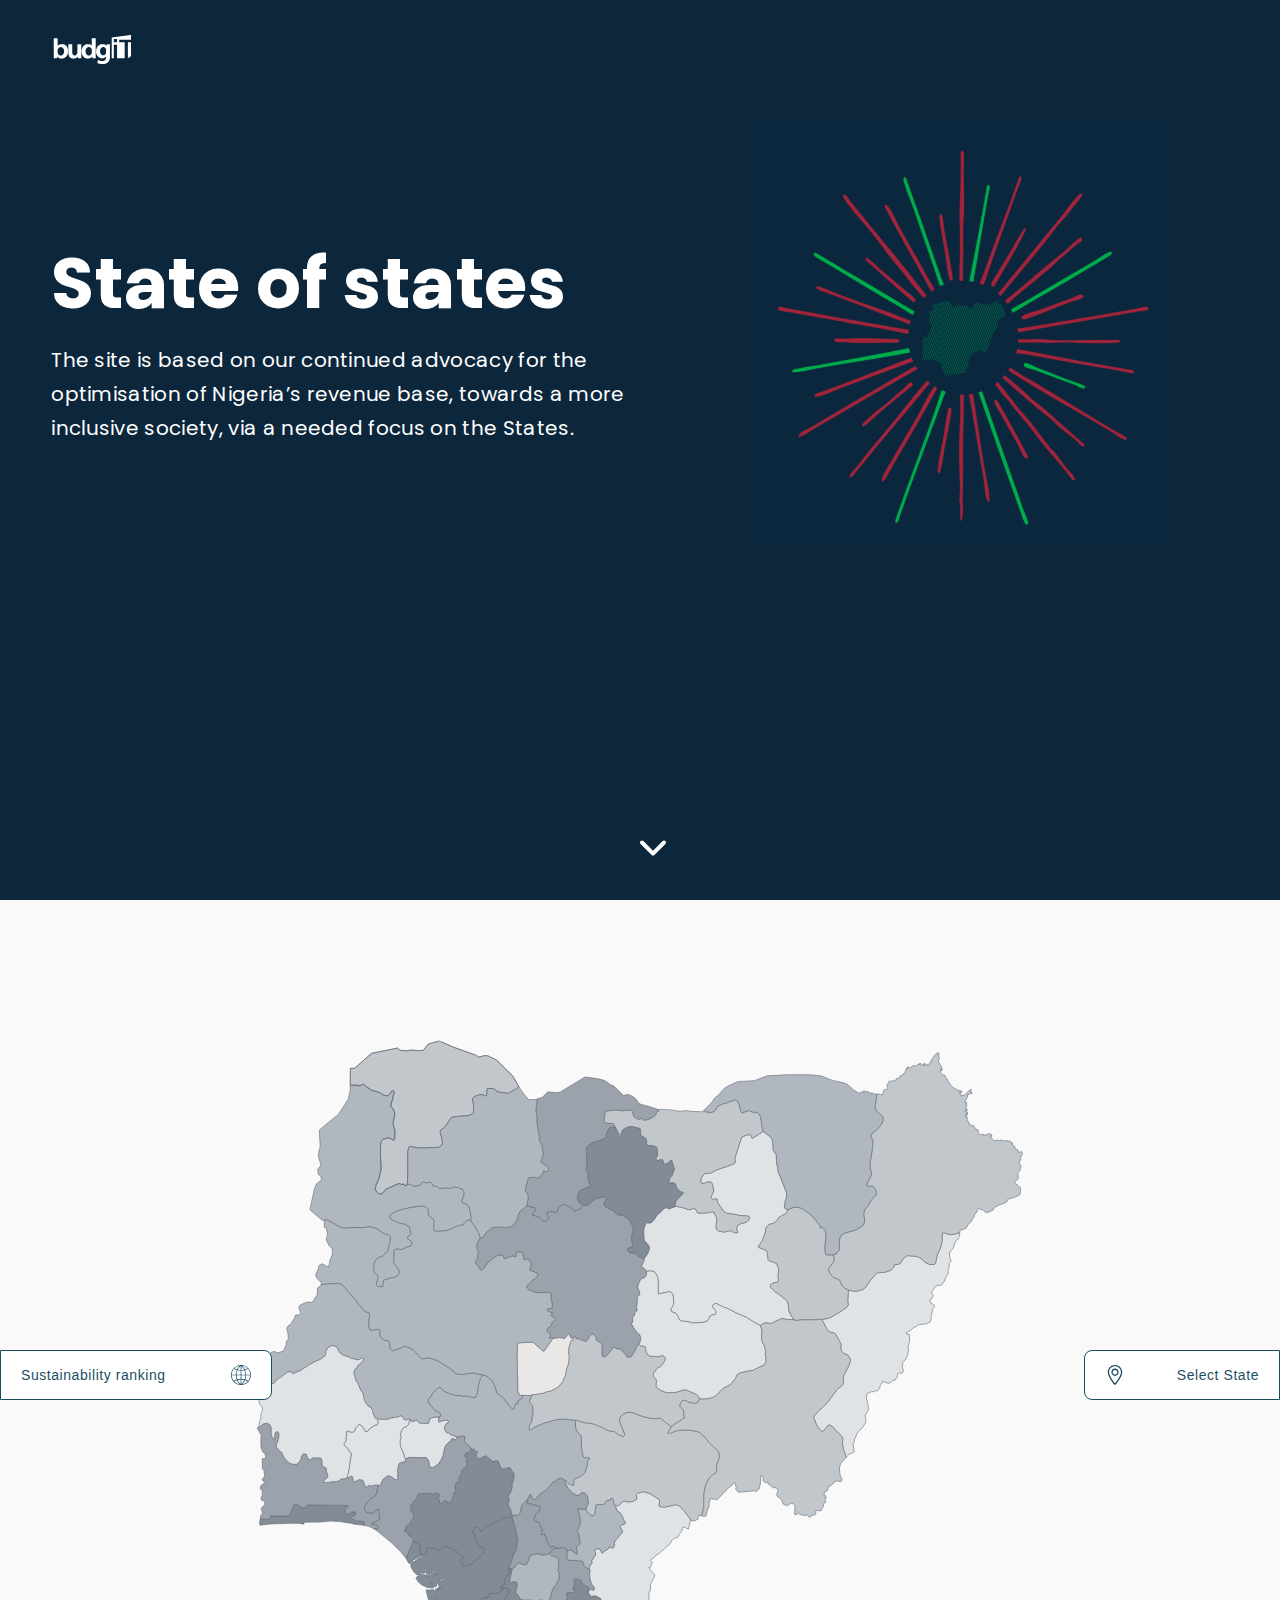
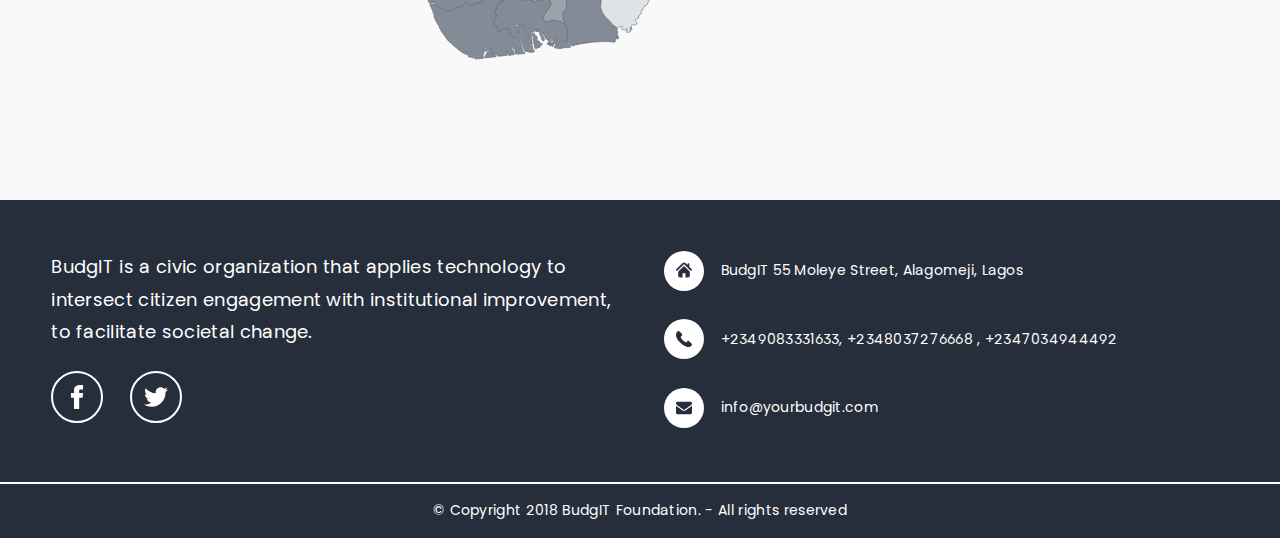
<file: index.html>
<!DOCTYPE html>
<html lang="en">
  <head>
    <meta charset="UTF-8" />
    <meta name="viewport" content="width=device-width, initial-scale=1.0" />
    <meta http-equiv="X-UA-Compatible" content="ie=edge" />
    <title>State of states</title>

    <!-- Font -->
    <link
      href="https://fonts.googleapis.com/css?family=Poppins:400,500,600&display=swap"
      rel="stylesheet"
    />

    <!-- CSS -->
    <link rel="stylesheet" href="assets/css/main.min.css" />
  </head>
  <body>
    <header class="header">
      <div class="header__contents">
        <img src="assets/img/Logo.svg" alt="Logo" class="header__logo" />
        <div class="header__content">
          <div class="header__content__text">
            <h1 class="header__content__heading">State of states</h1>
            <p class="header__content__sub">
              The site is based on our continued advocacy for the optimisation
              of Nigeria’s revenue base, towards a more inclusive society, via a
              needed focus on the States.
            </p>
          </div>
          <div class="header__content__img">
            <img
              src="assets/img/abstract-img.svg"
              alt="abstract image"
              class="header__content__pic"
            />
          </div>
        </div>
        <img
          src="assets/img/down-arrow.svg"
          alt="down-arrow"
          class="header__arrow bounce"
        />
      </div>
    </header>
    <main class="map">
      <div class="map__content">
        <div class="map__buttons">
          <button onclick="openLeft()" class="btn btn__map btn__map--1">
            Sustainability ranking
            <img src="assets/img/internet.svg" alt="loaction" />
          </button>
          <button onclick="openRight()" class="btn btn__map btn__map--2">
            <img src="assets/img/location.svg" alt="loaction" />Select State
          </button>
        </div>

        <div class="map__index scroller" id="left-panel">
          <div class="map__index__content">
            <button onclick="closeLeft()" class="btn btn__close right">
              &times;
            </button>
            <h1 class="map__index__header">Sustainability Index</h1>

            <table style="width:100%">
              <div class="index__line"></div>
              <tr>
                <th>#</th>
                <th>State</th>
                <th>Score</th>
              </tr>
              <div class="index__line"></div>
              <tr>
                <td>1</td>
                <td>RIVERS</td>
                <td>18.446</td>
              </tr>
              <tr>
                <td>2</td>
                <td>DELTA</td>
                <td>18.446</td>
              </tr>
              <tr>
                <td>3</td>
                <td>BAYELSA</td>
                <td>18.446</td>
              </tr>
              <tr>
                <td>4</td>
                <td>LAGOS</td>
                <td>18.446</td>
              </tr>
              <tr>
                <td>5</td>
                <td>AKWA IBOM</td>
                <td>18.446</td>
              </tr>
              <tr>
                <td>6</td>
                <td>EDO</td>
                <td>18.446</td>
              </tr>
              <tr>
                <td>7</td>
                <td>KANO</td>
                <td>18.446</td>
              </tr>
              <tr>
                <td>8</td>
                <td>OGUN</td>
                <td>18.446</td>
              </tr>
              <tr>
                <td>9</td>
                <td>ONDO</td>
                <td>18.446</td>
              </tr>
              <tr>
                <td>10</td>
                <td>ENUGU</td>
                <td>18.446</td>
              </tr>
              <tr>
                <td>11</td>
                <td>ANAMBRA</td>
                <td>18.446</td>
              </tr>
              <tr>
                <td>12</td>
                <td>ANAMBRA</td>
                <td>18.446</td>
              </tr>
              <tr>
                <td>13</td>
                <td>ABIA</td>
                <td>18.446</td>
              </tr>
              <tr>
                <td>14</td>
                <td>KATSINA</td>
                <td>18.446</td>
              </tr>
              <tr>
                <td>15</td>
                <td>KADUNA</td>
                <td>18.446</td>
              </tr>
            </table>
          </div>
        </div>
        <div class="map__state scroller" id="right-panel">
          <button onclick="closeRight()" class="btn btn__close left">&times;</button>
          <div class="map__state__content">
            <div class="map__state__header">
              <h1 class="map__state__heading">Select State</h1>
            </div>
            <div class="map__state__states">
              <a class="map__state__state" href="#">Abia</a>
              <a class="map__state__state" href="#">Adamawa</a>
              <a class="map__state__state" href="#">Akwa Ibom</a>
              <a class="map__state__state" href="#">Anambra</a>
              <a class="map__state__state" href="#">Bauchi</a>
              <a class="map__state__state" href="#">Bayelsa</a>
              <a class="map__state__state" href="#">Benue</a>
              <a class="map__state__state" href="#">Borno</a>
              <a class="map__state__state" href="#">Cross River</a>
            </div>
          </div>
        </div>
        <svg
          width="60%"
          height="85%"
          viewBox="0 0 661 534"
          fill="none"
          xmlns="http://www.w3.org/2000/svg"
          class="map__map"
        >
          <path
            class="map__items high"
            id="abia"
            d="M258.572 437.229L259.104 437.912L263.384 437.122L265.785 437.362L267.602 438.55L267.894 439.845L267.956 443.711L267.469 446.247L267.513 446.895L268.346 447.808L280.832 448.571L281.931 450.22L282.126 452.162L282.747 453.084L285.591 455.15L286.779 455.337L287.736 456.481L287.213 459.779L287.346 463.131L288.56 467.237L289.207 468.727L290.722 470.5L291.395 472.762L290.864 473.835L287.833 473.161L285.449 470.846L283.198 470.101L280.753 468.204L280.239 466.333L279.184 465.029L276.171 464.222L274.027 464.346L273.779 465.153L274.248 468.266L272.618 472.788L272.901 473.187L274.877 473.046L274.257 475.209L273.61 476.007L268.222 475.865L267.248 476.734L267.186 477.4L268.134 479.12L267.061 484.272L267.035 486.4L267.62 488.608L266.583 491.171L264.35 492.891L264.43 493.574L264.013 494.142L264.208 495.445L264.731 496.039L264.749 497.077L264.155 498.514L265.741 501.502L265.856 503.143L263.765 501.555L261.16 500.305L259.565 500.686L256.658 499.604L254.186 499.711L253.202 500.278L250.428 500.793L248.833 500.553L247.548 499.303L247.025 498.327L247.167 497.352L248.381 494.071L251.412 490.231L253.53 486.516L253.486 484.05L252.901 482.525L252.422 482.481L255.16 473.391L257.021 469.96L258.634 468.47L259.68 465.774L260.468 464.976L260.849 463.194L260.53 460.134L260.779 458.316L259.441 456.153L260.53 455.47L260.194 447.959L259.777 446.762L258.856 445.476L254.124 443.897L252.342 442.399L253.468 440.43L254.673 439.277L258.572 437.229Z"
            fill="#9BA2AB"
            stroke="#5F6772"
            stroke-width="0.5"
          />
          <path
            class="map__items lowest"
            id="adamawa"
            d="M605.618 167.216L605.503 168.839L604.776 170.4L603.872 171.792L602.898 172.528L601.329 175.1L600.124 179.436L597.767 181.608L597.341 182.584L596.801 185.253L597.439 188.454L598.121 189.394V190.902L596.694 192.374L596.464 196.462L595.605 197.943L595.72 201.002L595.029 202.722L593.212 205.001L592.982 207.68L591.555 208.602L590.279 210.916L585.077 211.945L581.373 217.159L581.506 218.028L582.87 219.465L582.906 220.032L581.887 222.462L580.247 223.695L580.221 225.264L580.832 226.683L583.216 227.862L584.111 229.272L582.197 232.013L582.082 234.008L581.603 235.152L581.842 236.136L580.885 237.44L581.178 238.131L580.983 239.382L581.364 239.94L580.708 241.891L579.804 243.345L578.945 243.23L577.438 244.401L570.34 245.128L567.903 247.043L566.468 247.3L563.136 250.307L559.804 252.062L559.883 253.251L561.984 253.49L562.418 253.863L562.498 260.496L561.851 261.107L561.115 265.018L561.86 266.854L560.832 270.427L561.097 271.598L558.607 275.854L556.268 277.894L556.259 278.781L556.888 279.659L556.162 281.477L557.287 284.953L556.286 286.593L555.32 286.93L553.84 286.726L552.546 287.205L552.041 288.181L551.899 290.601L551.031 291.258L550.153 292.898L548.222 293.067L545.209 295.514L544.473 295.621L539.262 294.166L538.678 294.751L538.465 296.268L537.419 297.297L536.701 300.001L535.133 302.076L533.068 302.2L532.076 302.99L529.887 302.741L528.247 303.814L526.555 304.107L525.917 304.834L525.314 308.417L526.59 313.046L527.104 318.162L527.051 319.084L526.369 319.581L524.215 323.58L524.765 325.806L524.96 329.114L521.3 334.745L518.207 337.485L516.648 340.154L516.222 341.928L515.23 343.231L514.866 346.291L513.883 347.674L514.494 353.119L515.07 354.715L512.474 356.027L510.737 356.267L508.3 359.051L507.219 358.271L507.263 356.887L505.544 352.791L505.207 349.651L504.552 348.117L505.066 343.249L504.144 341.458L502.239 339.152L498.41 335.747L496.195 332.954L494.848 331.96L493.59 331.579L492.136 331.916L489.629 335.472L487.218 337.237L484.817 335.064L482.238 330.896L480.005 324.928L480.732 323.527L484.4 319.288L487.768 316.433L492.269 311.574L499.917 301.358L505.34 296.729L505.73 294.885L505.393 289.759L510.701 279.614L511.588 276.404L511.357 274.799L509.567 271.394L505.899 270.09L503.541 267.483L503.24 264.078L503.648 262.154L498.986 253.446L497.143 252.302L493.023 251.344L491.729 249.642L486.899 240.614L492.393 239.807L495.38 238.539L503.71 233.52L508.805 229.973L509.78 227.907L509.319 224.626L509.922 215.554L515.54 216.414L517.933 216.246L521.982 215.075L523.524 214.126L525.031 212.441L528.336 207.52L533.83 201.259L536.055 200.488L541.629 200.053L546.857 198.085L549.019 195.761L549.746 193.403L552.688 193.278L554.77 192.267L556.738 188.986L558.598 187.071L560.823 185.767L568.373 186.468L570.916 187.381L573.202 188.756L575.719 191.514L577.872 192.533L579.982 193.438L583.872 193.429L584.882 192.347L586.194 185.466L588.595 180.429L589.676 177.201L590.456 173.565L590.704 166.462L593.442 166.081L593.992 166.737L597.315 167.748L600.735 167.491L605.716 165.948L605.618 167.216Z"
            fill="#E0E3E5"
            stroke="#5F6772"
            stroke-width="0.5"
          />
          <path
            class="map__items highest"
            id="akwa ibom"
            d="M269.117 520.284V520.293L269.1 520.275L269.117 520.284ZM275.826 519.663L276.685 520.106L277.5 519.938L278.28 519.814L278.573 520.062L275.4 520.727L274.966 520.204L275.826 519.663ZM311.547 512.959L312.327 514.812L311.653 515.54L310.705 515.735L310.51 514.635L311.006 514.546L311.316 513.748L311.547 512.959ZM265.856 503.143L265.75 501.502L264.164 498.522L264.758 497.077L264.74 496.04L264.217 495.445L264.022 494.142L264.438 493.565L264.359 492.883L266.592 491.162L267.638 488.6L267.053 486.391L267.07 484.254L268.143 479.102L267.194 477.382L267.256 476.717L268.231 475.848L273.628 475.99L274.275 475.192L274.895 473.028L272.919 473.17L272.635 472.771L274.266 468.248L273.796 465.136L274.053 464.329L276.198 464.204L279.211 465.011L280.265 466.315L280.779 468.186L283.216 470.084L285.467 470.829L287.851 473.143L287.098 473.232L286.079 475.404L286.663 476.992L287.408 477.267L288.099 478.987L292.326 478.49L296.721 480.867L297.076 482.729L296.535 488.138L297.98 492.688L301.001 497.042L303.828 499.525L307.169 503.364L310.421 505.856L310.944 506.752L310.563 508.667L311.263 509.057L311.29 511.274L310.847 511.673L310.483 511.079L310.421 511.593L311.476 512.631L310.944 514.227L310.288 514.396L310.377 515.309L309.464 516.329L309.677 516.48L308.746 518.59L304.112 518.031L299.025 517.969L289.535 518.457L278.856 519.947L278.395 519.539L276.783 519.858L275.959 519.433L275.179 519.752L274.337 519.672L274.319 519.699L274.762 520.417L275.002 520.798L272.059 521.969L271.191 520.461L270.154 519.885L269.392 519.716L268.541 518.776L268.878 517.969L268.798 517.863L268.329 518.306L267.886 517.969L267.345 516.932L267.381 516.364L267.832 516.081L267.318 512.046L268.169 508.259L267.611 506.22L265.856 503.143Z"
            fill="#828B96"
            stroke="#5F6772"
            stroke-width="0.5"
          />
          <path
            class="map__items high"
            id="anambra"
            d="M233.458 395.772L233.848 396.127L233.927 399.337L237.321 399.222L239.484 400.472L241.3 400.543L244.606 402.051L244.925 402.751L243.817 405.811L243.152 406.768L241.655 407.779L240.015 409.979L240.228 410.83L239.678 411.566L239.297 413.65L239.643 414.129L243.055 415.157L244.313 416.753L245.501 419.981L246.661 421.622L246.396 422.473L245.669 422.73L246.032 423.945L245.589 425.382L246.227 426.038L247.902 425.036L248.443 425.151L248.965 427.439L250.144 427.998L249.834 429.904L251.5 433.265L251.659 434.604L252.333 435.473L254.451 436.715L255.922 435.863L256.879 435.943L257.871 436.599L257.836 437.078L258.571 437.229L254.672 439.277L253.467 440.43L252.342 442.399L247.627 443.658L242.86 442.55L237.268 443.578L235.691 444.5L234.867 447.649L232.766 451.737L230.392 451.976L226.395 450.273L224.959 450.983L222.301 454.379L220.449 455.115L218.322 454.929L217.338 453.794L218.233 452.756L219.935 449.298L220.236 446.957L221.805 442.798L224.02 438.763L224.357 433.434L225.491 430.197L224.401 426.854L223.09 420.389L223.16 419.174L222.159 418.172L220.272 409.686L220.21 409.429L221.689 408.746L224.871 409.331L226.138 408.542L227.768 406.316L227.822 403.895L228.921 400.242L230.905 398.193L232.27 397.431L233.458 395.772Z"
            fill="#9BA2AB"
            stroke="#5F6772"
            stroke-width="0.5"
          />
          <path
            class="map__items lowest"
            id="bauchi"
            d="M436.628 78.8495L443.487 84.3386L444.497 86.9368L445.18 93.2152L445.011 94.8202L447.812 98.9526L447.998 104.929L448.29 107.324L449.132 109.727L449.309 113.159L456.709 131.701L456.505 136.064L455.574 138.476L454.697 144.488L456.142 145.845L458.836 146.173L458.127 146.386L455.725 149.72L450.373 152.629L448.095 155.91L446.314 157.462L444.994 158.136L441.529 158.916L440.253 160.122L439.03 161.922L438.17 166.303L435.857 172.891L432.658 177.387L432.481 178.611L439.021 181.263L440.031 182.779L440.802 189.119L441.582 190.139L447.962 192.462L449.806 196.843L449.38 204.496L449.735 207.032L448.999 208.593L445.543 209.151L443.78 209.967L442.619 211.661L442.911 213.098L446.713 216.982L448.928 218.232L457.037 224.519L458.127 227.88L458.667 233.369L460.953 238.051L462.451 239.931L462.336 240.774L461.822 240.916L458.286 240.889L452.579 239.922L443.195 244.223L438.011 243.532L433.943 245.882L428.307 242.84L422.831 239.257L413.021 235.054L404.815 230.682L402.538 230.23L395.803 226.727L393.118 228.306L392.852 229.583L395.661 233.183L395.9 234.726L395.457 236.207L391.239 237.36L388.678 241.98L384.788 243.23L375.891 243.753L371.044 242.441L366.79 242.201L365.452 241.731L364.07 240.543L362.607 236.934L361.81 235.905L361.11 235.276L357.636 234.017L357.104 233.263L357.184 231.764L359.293 227.8L359.497 226.763L359.267 221.495L358.407 218.72L356.812 217.017L355.873 216.831L346.151 218.773L346.187 207.795L345.496 203.538L343.183 199.849L340.719 199.069L337.901 198.998L336.545 199.433L334.303 197.029L331.831 195.477L331.592 194.83L333.674 191.106L334.144 187.594L335.021 187.098L337.316 183.471L338.495 180.057L338.424 178.283L337.742 176.802L334.321 172.962L333.922 171.198L333.568 165.088L333.967 161.984L335.385 157.932L336.288 157.55L338.681 157.692L340.489 157.24L342.917 154.393L345.265 150.749L349.466 147.051L350.059 146.076L352.257 144.683L353.755 144.417L354.765 145.366L355.775 145.446L360.667 143.522L361.553 143.353L366.87 144.329L373.454 146.466L376.423 145.171L378.461 145.818L380.038 149.073L382.812 149.259L389.635 148.833L392.799 148.026L393.809 148.292L396.175 152.638L396.654 154.544L395.918 161.505L396.636 163.323L397.832 164.529L402.883 165.584L407.846 164.352L409.228 164.503L410.877 165.709L413.057 166.258L414.705 165.753L413.721 162.711L413.757 161.115L415.112 159.421L417.354 158.215L420.934 157.338L422.211 156.646L423.85 155.413L424.825 153.001L423.903 151.707L416.043 151.21L410.974 150.084L405.311 149.401L402.662 147.76L397.965 141.181L397.035 138.964L396.618 136.685L393.215 137.518L392.17 136.534L391.682 134.991L393.907 130.557L393.446 126.726L392.152 122.807L390.548 122.363L388.111 122.603L386.232 123.516L383.92 123.552L382.723 122.993L383.157 119.215L386.011 115.189L391.47 114.781L396.317 112.086L406.012 108.778L411.532 106.552L412.587 105.719L412.56 103.723L412.055 102.056L418.001 83.7977L422.024 82.0685L425.108 81.5807L425.986 82.3079L426.721 83.7622L426.827 84.9948L436.628 78.8495Z"
            fill="#E0E3E5"
            stroke="#5F6772"
            stroke-width="0.5"
          />
          <path
            class="map__items low"
            id="benue"
            d="M275.098 327.358L283.189 329.557L290.73 330.666L298.449 333.814L302.809 336.315L307.461 337.192L308.409 337.068L311.351 339.551L316.074 341.529L317.085 340.553L317.164 339.347L312.999 329.025L312.929 326.791L313.832 324.254L314.931 323.004L318.432 321.053L319.655 320.805L321.95 320.645L324.325 321.035L333.266 324.334L339.345 325.709L343.669 326.072L347.179 325.877L347.188 325.256L357.635 333.175L354.277 338.469L355.961 338.975L361.384 336.643L368.003 335.8L375.252 336.226L381.881 337.795L386.436 342.141L390.37 347.151L397.787 353.864L397.663 354.44L398.7 355.646L398.47 356.568L398.966 358.147L398.443 361.011L396.334 366.234L396.591 371.484L395.776 372.752L393.037 374.472L389.989 377.354L387.056 382.817L385.186 393.015L385.727 393.662L385.434 394.62L385.408 402.388L383.724 409.65L383.086 409.916L381.207 409.269L380.516 410.528L380.605 412.302L378.106 413.845L376.519 414.04L374.056 413.65L373.48 412.275L369.155 406.396L364.255 401.315L362.935 400.676L360.196 400.481L351.716 402.468L347.834 402.077L346.762 401.288L347.347 397.058L346.851 395.604L339.194 390.833L334.382 389.335L332.513 389.272L330.466 389.796L328.596 390.39L327.249 391.454L327.931 395.444L325.149 397.147L322.375 397.883L318.972 397.759L317.147 397.165L315.445 397.564L314.24 399.116L312.149 400.854L309.499 401.288L307.993 399.275L307.248 395.498L305.689 394.345L304.785 396.393L301.763 396.721L300.194 399.275L298.493 400.1L295.879 399.878L292.822 400.233L291.714 407.531L290.837 409.349L289.587 409.872L288.01 409.216L284.456 405.953L283.88 404.587L284.031 403.78L286.051 398.087L285.254 393.103L283.995 391.206L282.648 390.186L280.158 389.875L278.2 391.747L276.339 392.394L273.751 391.046L270.579 388.598L268.018 385.628L265.59 379.855L265.705 379.385L266.068 378.942L266.813 379.456L269.799 382.373L270.526 382.285L271.722 383.216H273.282L273.583 379.296L274.434 378.019L280.141 375.253L283.065 372.495L284.784 367.325L285.156 363.84L285.573 362.696L286.663 361.623L286.982 360.018L285.67 359.601L282.737 359.885L281.612 358.954L280.513 354.05L280.008 348.011L279.999 341.892L279.352 340.252L276.959 337.937L275.293 335.082L274.815 329.877L275.098 327.358Z"
            fill="#C2C7CC"
            stroke="#5F6772"
            stroke-width="0.5"
          />
          <path
            class="map__items low"
            id="borno"
            d="M587.461 11.0648L588.082 16.0751L587.346 18.7354L590.439 24.2866L590.262 26.5212L589.854 26.9557L590.102 25.0315L589.181 26.2109L588.986 27.9135L591.095 30.1747L593.275 30.7156L592.699 31.3098L592.947 31.7886L593.638 31.9571L597.59 38.6345L600.098 41.3658L601.028 41.5608L602.553 42.4121L603.997 43.4763L607.427 44.1414L607.657 44.904L607.143 44.8951L606.647 45.8706L606.47 44.9483L605.885 45.4626L605.229 45.4272L606.505 46.846L606.744 48.4067L610.183 47.3781L612.23 45.0636L614.418 43.2723L615.836 42.6782L614.879 44.2389L615.012 44.6379L615.588 44.4695L616.093 46.5445L615.801 46.7396L615.207 45.5158L614.454 45.9415L613.949 47.0322L612.159 47.5377L612.752 49.2048L611.698 50.2069L610.05 53.5145L610.413 54.1973L611.627 53.7983L611.565 55.962L611.051 56.9818L611.804 57.0173L611.503 58.2233L610.484 59.5889L610.838 60.0943L612.23 59.713L612.487 60.2008L610.156 61.4334L611.902 61.8768L611.769 62.666L612.832 62.7103L612.168 63.4641L610.998 63.7567L611.104 64.1292L612.203 63.9252L612.309 64.4573L611.884 64.8474L611.68 64.5193L610.785 64.7233L610.998 65.3884L611.654 65.282L610.9 66.7629L612.238 66.9491L612.433 68.1374L611.928 68.7936L612.159 69.902L613.018 70.0971L613.488 71.1701L613.275 72.1899L615.003 72.6776L615.305 73.9723L615.845 74.4334L617.272 73.591L617.679 73.7683L618.309 75.4621L619.39 76.0917L619.664 77.0494L621.579 77.7322L621.552 78.7076L622.146 79.5944L621.818 80.6497L622.447 81.2172L623.431 81.7049L624.68 81.2616L626.452 81.4921L626.213 82.4144L626.949 82.4676L627.294 81.8557L628.898 81.7936L630.201 81.0753L632.381 81.0044L632.531 82.0863L633.48 82.1661L633.373 82.973L632.266 83.2568L632.461 83.7268L632.124 84.2943L632.966 84.5426L634.96 86.8571L637.99 86.3871L638.903 86.3427L639.284 87.061L640.808 86.2895L643.405 87.061L646.506 86.7507L647.109 87.0256L647.862 87.132L649.289 87.4335L649.989 88.4976L651.114 88.7991L651.416 89.5706L650.822 89.5883L650.893 90.5815L652.816 91.4771L653.436 92.692L652.798 93.9246L655.448 94.6074L656.121 95.9376L655.643 96.3455L656.644 96.8244L657.335 96.9308L657.441 96.4963L658.301 96.4253L658.753 95.9731L659.932 98.1989L658.718 99.3428L658.434 100.939L657.778 101.71L658.381 103.484L656.857 104.513L656.803 105.905L658.753 109.257L657.681 110.8L657.885 111.997L655.829 114.453L655.838 115.784L656.094 119.144L655.474 120.235L652.984 122.142L652.931 122.629L654.047 124.155L655.829 125.157L657.743 127.09L658.133 129.005L657.583 133.155L656.467 133.98L650.831 136.259L647.392 137.057L645.886 139.797L638.717 142.608L635.81 144.444L634.1 146.794L630.148 148.514L628.092 148.55L625.681 146.448L623.448 146.058L622.5 145.322L621.552 145.464L621.011 146.138L620.497 148.195L618.654 150.288L617.963 152.664L617.325 153.595L616.031 154.447L616.244 155.768L615.668 155.954L614.711 157.444L612.655 159.253L611.583 161.833L608.712 163.261L606.567 163.74L605.885 164.405L605.716 165.948L600.736 167.491L597.315 167.748L593.992 166.737L593.443 166.081L590.705 166.462L590.457 173.565L589.677 177.201L588.596 180.429L586.194 185.466L584.883 192.347L583.872 193.429L579.982 193.438L577.873 192.533L575.72 191.514L573.203 188.756L570.917 187.381L568.373 186.468L560.823 185.767L558.599 187.071L556.738 188.986L554.771 192.267L552.688 193.278L549.746 193.403L549.02 195.761L546.857 198.085L541.629 200.053L536.055 200.488L533.831 201.259L528.337 207.52L525.031 212.441L523.525 214.126L521.983 215.075L517.933 216.246L515.541 216.414L509.922 215.554L506.457 213.603L504.854 212.184L502.08 206.713L497.064 204.638L495.442 203.024L493.289 199.911L492.571 197.402L497.162 190.698L497.711 188.02L496.515 185.093L499.209 184.482L502.23 180.465L501.982 173.025L502.523 170.568L504.047 168.059L506.404 166.356L516.338 163.678L521.753 160.441L523.605 157.71L523.817 155.103L523.144 151.423L523.108 148.789L523.906 146.253L526.467 143.282L529.391 138.05L533.414 134.122L534.292 132.251L533.547 129.298L530.774 125.972L526.423 126.159L525.856 125.839L525.723 124.119L529.905 116.014L528.408 109.417L528.523 106.313L530.774 91.8673L530.818 86.7329L529.294 83.3366L529.781 81.3857L536.038 75.7902L538.138 73.0589L539.768 69.3256L539.343 66.0091L535.089 62.6039L533.804 60.99L532.714 57.5759L534.035 50.464L534.106 46.7307L535.391 46.6243L539.272 47.4047L539.299 46.3494L539.821 45.9858L539.883 45.3296L540.052 43.8132L541.363 42.6338L542.374 42.8467L543.57 42.1993L543.269 41.1707L543.915 40.213L543.712 39.9292L542.923 39.7607L543.277 38.7587L543.96 37.5793L544.669 36.0008L545.236 35.4687L547.256 35.7791L548.479 35.0076L549.33 35.0874L549.87 35.7436L550.721 34.7593L550.925 33.4824L552.112 33.2784L553.415 33.0213L553.672 32.6133L553.371 32.2586L554.239 31.2211L556.109 30.7955L556.658 29.6959L557.872 29.0042L558.014 28.3036L558.528 27.6474L558.883 26.9912L558.865 26.2286L559.84 25.8473L560.221 24.9428L559.503 24.6679L560.008 24.1269L561.098 24.6856L560.841 23.2934L561.816 23.3998L561.869 23.8166L562.622 24.0737L563.597 23.9496L565.254 22.4687L566.158 22.1406L566.442 22.4776L568.196 22.3889L569.428 21.2095L570.332 21.644L570.376 20.6863L571.333 20.367L572.237 20.4468L571.448 21.4844L572.751 22.1849L573.566 21.0232L574.763 21.9455L574.585 20.7838L575.897 20.3316L575.622 22.176L576.438 22.2825L576.836 21.4223L577.855 21.2006L578.671 22.4332L579.521 20.1897L580.992 19.4448L581.01 19.0546L580.523 18.8861L580.691 18.2565L581.746 18.4339L582.313 17.7245L581.746 17.5737L581.391 16.6692L582.88 15.2504L582.827 14.736L584.147 14.1419L584.103 13.3172L585.033 12.3772L586.132 12.1644L586.478 11.2244L587.461 11.0648Z"
            fill="#C2C7CC"
            stroke="#5F6772"
            stroke-width="0.5"
          />
          <path
            class="map__items highest"
            id="bayelsa"
            d="M223.31 514.954L223.124 514.405L222.522 514.493L219.013 512.188L217.949 508.304L216.726 506.645L214.963 506.628L209.167 508.88L208.246 508.649L207.936 506.929L208.308 505.634L205.374 504.357L204.931 503.621L204.993 499.773L206.677 497.405L207.351 495.587L207.377 494.461L206.234 494.603L205.49 493.911L206.668 489.974L210.647 483.022L213.102 483.173L213.589 482.729L214.254 480.521L215.619 479.821L215.415 478.215L216.815 477.267L217.657 475.954L217.63 474.234L217.072 472.868L216.398 472.354L214.697 471.618L212.092 472.052L211.17 471.804L211.852 473.994L210.789 474.748L206.287 476.69L203.195 476.3L200.766 476.735L198.985 480.37L197.115 480.831L196.415 480.299L195.113 480.228L194.794 481.071L195.024 483.119L192.516 484.503L191.081 484.999L188.413 484.786L187.323 486.551L185.276 487.101L183.602 486.507L182.724 485.035L180.854 483.9L180.19 484.343L178.878 487.065L175.954 488.52L173.632 488.147L167.004 491.783L166.171 491.455L164.115 491.81L163.229 490.834L160.845 489.415L158.142 488.786L155.572 487.314L153.711 485.452L153.215 486.09L152.577 485.585L151.31 486.055L150.991 485.611L149.546 486.356L151.638 490.444L153.33 495.596L153.029 496.297L153.871 497.645L154.181 499.294L157.779 505.297L157.947 506.574L158.78 507.062L158.789 507.213L158.833 508.188L165.48 517.393L166.534 517.943L166.516 518.608L168.971 519.805L168.732 520.169L169.662 520.834L169.769 521.41L172.037 522.82L172.206 522.474L172.48 522.776L172.285 522.989L172.303 523.29L174.616 525.205L175.041 525.188L174.917 524.505L174.518 524.319L175.919 523.911L175.245 524.531L175.537 525.17L175.307 525.409L175.369 525.862L177.425 527.369L181.918 529.462L182.086 527.688L181.386 527.236L180.899 526.128L181.2 526.234L181.457 527.023L182.157 527.218L182.051 526.598L182.414 526.624L182.396 527.245L182.857 527.396L183.088 528.079L182.538 529.125L182.769 529.506L182.467 530.659L182.822 530.916L187.412 532.087L187.58 530.109L188.156 529.595L188.493 533L195.884 532.379L195.317 530.251L196.229 527.547L196.805 526.571L196.548 525.356L194.856 524.336L195.281 524.292L196.336 524.531L197.186 525.933L197.718 524.931L197.231 524.23L197.31 522.332L196.566 521.135L196.841 520.479L196.991 521.392L197.603 521.88L197.629 522.217L198.285 524.008L198.197 526.757L200.607 524.567L200.093 524.008L200.182 522.288L201.874 521.756L202.317 521.197L202.929 522.625L203.035 523.769L202.61 524.682L203.141 525.853L203.186 527.28L204.373 527.511L205.33 528.85L205.756 528.806L205.587 529.098L205.782 529.48L207.705 529.054L207.873 529.356L207.324 529.932L208.68 530.632L216.177 529.825L216.195 529.4L215.84 528.948L215.778 528.265L215.689 527.963L216.283 527.201L216.815 526.686L216.354 528.495L216.549 528.841L218.348 530.402L219.199 529.533L222.327 529.196L221.884 527.006L221.804 526.669L221.467 525.667L220.448 525.001L220.28 524.124L220.297 523.955L220.554 523.015L220.085 521.02L219.721 520.532L220.032 520.213L220.705 521.011L221.813 524.735L222.15 524.221L221.574 519.583L223.08 516.577L223.31 514.954ZM206.659 530.978L199.375 531.856L196.894 531.768L196.699 531.147L197.904 528.912L198.037 528.894L198.436 528.93L198.56 527.777L200.315 525.835L200.421 525.56L200.802 524.771L201.201 524.602L200.678 523.92L200.518 522.767L201.006 522.456L201.918 522.288L202.716 523.476L202.273 524.656L202.964 526.092L202.769 527.484L204.214 527.875L204.79 528.69L206.659 530.978Z"
            fill="#828B96"
          />
          <path
            class="map__items"
            d="M153.924 497.742L153.933 497.751M223.31 514.954L223.124 514.405L222.522 514.493L219.013 512.188L217.949 508.304L216.726 506.645L214.963 506.628L209.167 508.88L208.246 508.649L207.936 506.929L208.308 505.634L205.374 504.357L204.931 503.621L204.993 499.773L206.677 497.405L207.351 495.587L207.377 494.461L206.234 494.603L205.49 493.911L206.668 489.974L210.647 483.022L213.102 483.173L213.589 482.729L214.254 480.521L215.619 479.821L215.415 478.215L216.815 477.267L217.657 475.954L217.63 474.234L217.072 472.868L216.398 472.354L214.697 471.618L212.092 472.052L211.17 471.804L211.852 473.994L210.789 474.748L206.287 476.69L203.195 476.3L200.766 476.735L198.985 480.37L197.115 480.831L196.415 480.299L195.113 480.228L194.794 481.071L195.024 483.119L192.516 484.503L191.081 484.999L188.413 484.786L187.323 486.551L185.276 487.101L183.602 486.507L182.724 485.035L180.854 483.9L180.19 484.343L178.878 487.065L175.954 488.52L173.632 488.147L167.004 491.783L166.171 491.455L164.115 491.81L163.229 490.834L160.845 489.415L158.142 488.786L155.572 487.314L153.711 485.452L153.215 486.09L152.577 485.585L151.31 486.055L150.991 485.611L149.546 486.356L151.638 490.444L153.33 495.596L153.029 496.297L153.871 497.645L154.181 499.294L157.779 505.297L157.947 506.574L158.78 507.062L158.789 507.213L158.833 508.188L165.48 517.393L166.534 517.943L166.516 518.608L168.971 519.805L168.732 520.169L169.662 520.834L169.769 521.41L172.037 522.82L172.206 522.474L172.48 522.776L172.285 522.989L172.303 523.29L174.616 525.205L175.041 525.188L174.917 524.505L174.518 524.319L175.919 523.911L175.245 524.531L175.537 525.17L175.307 525.409L175.369 525.862L177.425 527.369L181.918 529.462L182.086 527.688L181.386 527.236L180.899 526.128L181.2 526.234L181.457 527.023L182.157 527.218L182.051 526.598L182.414 526.624L182.396 527.245L182.857 527.396L183.088 528.079L182.538 529.125L182.769 529.506L182.467 530.659L182.822 530.916L187.412 532.087L187.58 530.109L188.156 529.595L188.493 533L195.884 532.379L195.317 530.251L196.229 527.547L196.805 526.571L196.548 525.356L194.856 524.336L195.281 524.292L196.336 524.531L197.186 525.933L197.718 524.931L197.231 524.23L197.31 522.332L196.566 521.135L196.841 520.479L196.991 521.392L197.603 521.88L197.629 522.217L198.285 524.008L198.197 526.757L200.607 524.567L200.093 524.008L200.182 522.288L201.874 521.756L202.317 521.197L202.929 522.625L203.035 523.769L202.61 524.682L203.141 525.853L203.186 527.28L204.373 527.511L205.33 528.85L205.756 528.806L205.587 529.098L205.782 529.48L207.705 529.054L207.873 529.356L207.324 529.932L208.68 530.632L216.177 529.825L216.195 529.4L215.84 528.948L215.778 528.265L215.689 527.963L216.283 527.201L216.815 526.686L216.354 528.495L216.549 528.841L218.348 530.402L219.199 529.533L222.327 529.196L221.884 527.006L221.804 526.669L221.467 525.667L220.448 525.001L220.28 524.124L220.297 523.955L220.554 523.015L220.085 521.02L219.721 520.532L220.032 520.213L220.705 521.011L221.813 524.735L222.15 524.221L221.574 519.583L223.08 516.577L223.31 514.954ZM206.659 530.978L199.375 531.856L196.894 531.768L196.699 531.147L197.904 528.912L198.037 528.894L198.436 528.93L198.56 527.777L200.315 525.835L200.421 525.56L200.802 524.771L201.201 524.602L200.678 523.92L200.518 522.767L201.006 522.456L201.918 522.288L202.716 523.476L202.273 524.656L202.964 526.092L202.769 527.484L204.214 527.875L204.79 528.69L206.659 530.978Z"
            stroke="#5F6772"
            stroke-width="0.5"
          />
          <path
            class="map__items lowest"
            id="cross river"
            d="M309.5 401.288L312.149 400.854L314.24 399.116L315.446 397.564L317.147 397.165L318.973 397.759L322.375 397.883L325.149 397.147L327.932 395.444L327.249 391.454L328.596 390.39L330.466 389.796L332.513 389.272L334.383 389.335L339.195 390.833L346.851 395.604L347.347 397.058L346.763 401.288L347.835 402.077L351.716 402.468L360.197 400.481L362.935 400.676L364.255 401.315L369.156 406.396L373.48 412.275L374.056 413.65L372.133 421.045L367.57 419.086L366.878 420.717L366.861 422.473L366.347 423.12L365.39 423.954L362.908 428.264L360.046 429.097L358.602 430.153L357.538 431.199L356.696 433.416L355.819 434.276L348.092 441.166L344.716 443.587L343.723 443.88L342.27 445.919L340.772 446.691L339.62 448.003L339.975 448.766L341.18 449.688L340.249 451.001L340.604 451.737L340.205 452.588L338.902 454.246L338.397 453.732L338.442 455.062L342.961 460.063L343.236 461.624L341.109 465.215L340.542 467.344L339.549 468.55L339.735 471.999L338.131 477.213L338.264 483.031L336.013 486.755L334.339 487.438L334.268 488.183L333.08 489.105L331.999 492.031L330.891 492.954L331.751 493.858L330.953 494.169L330.085 495.268L330.129 495.774L329.234 496.111L329.314 497.671L327.568 498.336L326.664 499.445L326.647 500.296L327.71 501.307L328.011 502.664L325.867 503.958L324.901 503.746L324.298 503.107L323.386 503.834L322.818 505.182L322.154 505.652L322.012 506.956L322.606 507.018L323.137 505.466L323.368 507.692L323.049 508.188L322.668 507.594L322.136 507.718L322.65 508.995L321.339 509.235L321.392 509.909L319.814 510.166L318.512 509.634L318.964 508.064L319.912 507.958L318.786 506.53L318.078 507.612L317.05 508.038L315.215 507.63L314.639 506.61L315.322 505.989L315.508 505.847L315.233 505.04L314.028 505.404L313.026 504.845L310.917 506.778L310.395 505.883L307.142 503.391L303.793 499.542L300.975 497.059L297.953 492.705L296.508 488.156L297.049 482.747L296.703 480.885L292.308 478.508L288.081 479.005L287.381 477.284L286.645 477.009L286.061 475.422L287.08 473.25L287.833 473.161L290.864 473.835L291.395 472.762L290.722 470.501L289.206 468.727L288.56 467.237L287.345 463.132L287.213 459.78L287.735 456.481L286.778 455.337L287.115 453.217L289.189 450.46L288.87 448.101L290.163 446.983L290.465 445.786L292.219 443.756L292.29 441.61L291.28 440.013L291.448 439.144L293.46 438.187L295.782 438.027L298.166 442.018L299.353 440.173L301.267 439.49L303.217 437.974L303.465 436.812L305.131 436.555L307.063 437.672L307.807 436.865L308.41 434.826L308.498 432.529L309.207 431.226L315.339 423.786L315.357 422.544L313.709 420.238L313.7 418.82L315.162 417.374L317.103 417.046L317.838 415.539L317.626 414.607L316.403 413.721L316.039 412.391L315.579 412.062L315.667 410.342L314.533 409.349L314.09 407.833L311.697 406.174L309.934 403.851L309.5 401.288Z"
            fill="#E0E3E5"
            stroke="#5F6772"
            stroke-width="0.5"
          />
          <path
            class="map__items highest"
            id="delta"
            d="M224.401 426.854L223.09 420.389L223.161 419.174L222.159 418.172L220.272 409.686L218.606 411.495L214.973 411.158L211.667 411.876L204.41 416.416L197.896 419.165L194.325 423.183L193.758 423.227L191.472 419.733L190.577 419.361L189.097 419.086L187.519 420.487L186.731 422.287L186.598 424.389L186.952 425.054L188.246 425.772L188.724 430.046L190.523 433.23L192.26 435.376L193.926 436.67L195.902 437.389L196.159 438.94L195.539 441.814L194.165 443.507L192.721 444.979L189.992 446.78L187.962 449.502L185.499 451.267L183.895 451.799L179.26 452.721L177.373 452.224L177.993 450.628L176.575 449.2L178.383 445.627L177.966 444.891L174.502 442.807L172.729 440.297L168.591 437.974L165.782 436.865L164.328 435.677L159.791 437.318L158.152 439.428L156.583 439.073L154.572 437.318L153.349 437.061L150.54 437.655L147.899 437.016L147.022 437.291L146.463 437.557L146.41 438.47L147.199 439.863L146.738 440.803L143.105 443.658L141.634 443.72L141.59 441.53L141.005 439.269L141.625 436.67L141.492 435.402L140.021 433.921L135.209 431.438L129.095 446.283L131.292 450.256L132.524 451.036L133.038 449.617L134.199 448.509L141.076 444.767L142.192 444.571L143.832 443.436L144.833 442.958L145.152 443.41L145.134 443.561L143.362 444.403L142.467 445.822L142.405 446.052L141.669 445.582L139.675 446.451L136.857 448.677L136.556 449.342L134.802 448.943L133.871 449.67L133.171 452.455L133.401 453.82L135.732 457.811L138.55 460.595L139.543 460.125L142.21 458.937L144.842 459.301L145.498 456.498L146.517 454.592L146.499 454.255L146.853 453.989V453.998L147.19 454.104L146.986 454.228L146.774 455.913L145.781 457.926L146.667 459.815L148.36 460.374L149.804 460.134L151.204 457.314L152.622 457.403L152.791 457.181V457.19L155.44 458.556L156.433 459.15L156.601 459.576L155.547 459.274L155.786 459.957L155.874 461.127L154.696 460.817L155.555 460.223L155.263 459.035L154.271 458.396L151.497 458.139L150.965 458.263L151.045 459.709L150.558 460.711L148.484 462.458L149.37 461.057L147.784 461.19L145.923 460.702L141.988 460.108L140.251 460.276L140.145 461.021L138.71 461.979L137.593 463.46L140.048 466.971L142.742 469.286L148.094 471.618L152.605 471.875L152.622 471.299L151.568 470.066L150.726 467.494L150.495 467.095L150.558 466.439L150.974 466.333L150.806 467.06L151.692 469.011L152.427 468.479H152.746L152.684 468.674L151.842 469.632L152.073 470.075L154.421 471.068L154.926 470.882L156.388 466.625L157.133 465.331L157.984 464.781L157.416 464.488L160.252 464.595L160.677 464.728L161.608 464.32L162.016 463.318L162.671 462.981L163.664 463.132L164.506 463.939L165.046 463.353L165.126 463.557L165.02 464.222L164.231 464.258L163.008 463.424L162.113 464.914L160.713 465.615L159.109 465.508L159.304 466.271L158.453 465.402L157.283 465.721L156.796 468.399L157.035 469.57L157.549 470.527L157.948 471.166L160.926 472.132L160.66 472.842L159.286 471.848L158.71 472.168L158.684 472.789L158.622 472.984L158.187 473.099L158.471 471.795L158.196 471.689L157.815 471.387L157.416 470.979L157.018 471.405L156.362 471.848L156.043 472.318L155.343 472.425L154.35 472.93L155.157 473.338L156.973 473.25L154.341 474.101L153.987 474.66L153.101 473.232L152.569 473.276L152.321 473.258L150.079 473.392L149.042 473.95L148.98 473.604L148.369 473.542L148.005 473.267L147.412 473.462L146.676 473.081L146.72 475.245L148.413 482.011L148.2 483.483L150.044 485.487L151.86 484.707L154.209 484.556L153.42 483.359L153.34 482.366L153.473 482.153L153.916 480.042L154.173 480.016L154.04 480.548L154.173 480.911L153.712 483.297L154.492 483.784L154.403 485.141L153.695 485.416L155.555 487.278L158.125 488.75L160.828 489.38L163.212 490.799L164.098 491.774L166.154 491.42L166.987 491.748L173.615 488.112L175.937 488.484L178.862 487.03L180.173 484.308L180.838 483.864L182.707 484.999L183.585 486.471L185.26 487.065L187.307 486.516L188.397 484.751L191.064 484.964L192.5 484.467L195.007 483.084L194.777 481.035L195.096 480.193L196.399 480.264L197.099 480.796L198.968 480.335L200.75 476.699L203.178 476.265L206.27 476.655L210.772 474.713L211.836 473.959L211.153 471.769L210.648 470.846L210.834 470.456L213.953 468.851L214.122 464.151L214.742 462.839L216.559 461.58L217.347 460.028L218.074 457.208L217.108 454.069L217.312 453.758L218.207 452.721L219.908 449.262L220.21 446.93L221.769 442.771L223.985 438.737L224.322 433.407L225.447 430.17L224.401 426.854Z"
            fill="#828B96"
            stroke="#5F6772"
            stroke-width="0.5"
          />
          <path
            class="map__items average"
            id="ebonyi"
            d="M284.031 403.78L283.88 404.587L284.456 405.953L288.009 409.216L289.587 409.872L290.836 409.349L291.714 407.531L292.821 400.233L295.879 399.878L298.493 400.1L300.194 399.275L301.763 396.721L304.784 396.393L305.688 394.345L307.248 395.498L307.992 399.275L309.499 401.288L309.933 403.851L311.696 406.174L314.089 407.832L314.532 409.349L315.667 410.342L315.578 412.062L316.039 412.391L316.402 413.721L317.625 414.607L317.838 415.539L317.102 417.046L315.161 417.374L313.699 418.82L313.708 420.238L315.356 422.544L315.339 423.785L309.206 431.225L308.497 432.529L308.409 434.826L307.806 436.865L307.062 437.672L305.13 436.555L303.464 436.812L303.216 437.974L301.266 439.49L299.352 440.173L298.165 442.017L295.781 438.027L293.459 438.187L291.448 439.144L291.279 440.013L292.29 441.61L292.219 443.756L290.464 445.786L290.163 446.983L288.869 448.101L289.188 450.46L287.114 453.217L286.778 455.337L285.59 455.151L282.746 453.084L282.125 452.162L281.93 450.22L280.832 448.571L268.346 447.808L267.513 446.895L267.468 446.247L267.956 443.711L267.894 439.845L271.11 438.949L272.874 440.457L273.556 440.537L275.426 442.762L276.073 442.824L276.649 441.547L275.94 438.958L275.807 436.617L278.173 434.196L278.882 432.662L278.005 426.774L277.455 424.513L276.498 423.564L276.516 422.473L278.944 417.055L278.953 411.894L278.377 410.874L278.04 407.957L276.729 403.611L282.444 404.099L284.031 403.78Z"
            fill="#B1B7BE"
            stroke="#5F6772"
            stroke-width="0.5"
          />
          <path
            class="map__items highest"
            id="edo"
            d="M185.321 351.948L186.004 352.516L187.554 352.188L188.175 352.507L188.423 353.11L188.086 353.899L188.494 354.475L190.426 354.254L190.665 354.963L189.814 356.604L189.61 358.315L189.858 359.246L190.815 359.938L192.703 360.408L197.967 357.81L199.349 359.672L199.925 359.61L201.042 360.86L201.529 360.807L203.266 362.784L205.269 362.616L205.924 362.164L208.193 362.297L209.132 364.079L209.194 365.161L209.948 365.702L210.373 367.245L211.029 367.741L210.816 368.194L211.401 369.639L214.724 368.894L215.105 369.231L216.399 368.353L218.056 367.99L219.607 369.24L220.094 371.12L221.379 372.078L222.079 373.86L222.212 376.884L221.937 378.587L220.502 382.081L220.555 385.77L218.862 390.044L216.948 393.192L218.083 395.098L217.258 399.993L218.047 402.299L219.297 404.081L220.209 409.429L220.271 409.686L218.605 411.486L214.981 411.149L211.676 411.867L204.418 416.399L197.905 419.148L194.334 423.165L193.758 423.2L191.471 419.706L190.576 419.343L189.105 419.059L187.519 420.469L186.73 422.26L186.597 424.362L186.952 425.027L188.246 425.745L188.724 430.019L190.523 433.194L192.26 435.34L193.926 436.635L195.902 437.353L196.15 438.896L195.539 441.769L194.165 443.463L192.73 444.935L190 446.735L187.962 449.457L185.507 451.222L183.903 451.754L179.26 452.676L177.372 452.171L177.993 450.575L176.575 449.147L178.374 445.573L177.957 444.837L174.501 442.753L172.729 440.244L168.582 437.92L165.781 436.812L164.328 435.624L159.791 437.264L158.152 439.375L156.583 439.02L154.572 437.264L153.349 437.007L150.539 437.601L147.908 436.963L147.03 437.238L146.463 437.504L146.41 438.417L147.199 439.809L146.738 440.749L143.113 443.614L141.642 443.676L141.598 441.485L141.013 439.224L141.642 436.626L141.51 435.358L140.038 433.877L135.227 431.403L135.572 430.374L134.482 428.37L133.304 427.448L131.921 427.368L130.459 424.761L128.74 423.555L128.12 423.502L127.73 422.695L127.951 422.171L127.703 422.562L128.412 421.941L129.263 418.722L129.777 418.181L132.391 417.409L133.135 414.093L134.677 412.577L135.422 410.839L135.732 409.313L135.227 408.027L133.986 406.006L132.896 405.438V402.92L133.614 402.051L133.525 400.082L133.959 399.231L135.51 397.794L135.909 396.881L137.442 396.171L138.142 394.158L138.993 393.547L139.073 391.817L139.471 391.126L141.421 390.23L143.308 390.585L145.329 390.248L146.818 390.567L152.702 390.665L155.617 390.328L157.07 390.629L158.612 392.473L156.831 394.478L158.692 399.319L159.348 399.293L162.689 396.491L163.876 396.597L164.931 397.909L165.649 398.22L168.023 397.315L169.362 394.309L170.203 389.911L170.425 389.689L171.479 390.141L171.488 388.696L172.268 388.235L172.135 387.516L171.09 386.381L171.63 382.267L172.729 380.795L174.076 380.147L174.404 379.394L174.12 378.649L176.983 372.539L176.85 371.306L177.266 370.384L178.826 368.761L180.731 367.83L181.998 364.691L181.617 364.443L180.935 362.244L181.706 359.681L179.925 358.954L179.57 358.209L179.73 356.976L180.979 355.451L182.361 355.575L183.15 355.043L185.321 351.948Z"
            fill="#828B96"
            stroke="#5F6772"
            stroke-width="0.5"
          />
          <path
            class="map__items lowest"
            id="ekiti"
            d="M132.426 326.782L132.789 326.631L133.33 328.112L134.243 328.546L138.213 327.438L139.054 327.766L140.357 329.593L141.199 330.027L143.264 329.823L145.302 330.373L147.03 329.859L148.173 330.347L149.095 328.431L148.838 327.872L149.564 325.904L153.206 324.716L158.311 324.636L157.345 325.008L157.318 328.804L157.806 329.203L160.003 327.943L163.255 327.376L165.302 327.615L165.799 328.236L165.551 329.451L164.363 330.018L162.334 332.688L162.263 334.071L163.433 337.396L164.602 338.248L165.737 338.274L167.376 339.773L173.42 341.892L172.073 344.021L171.346 344.287L170.017 343.178L168.369 343.524L167.615 345.351L165.683 346.637L163.557 348.836L162.555 350.733L161.04 357.916L159.534 361.392L156.831 365.321L151.93 368.416L149.919 367.892L148.953 365.516L149.095 364.753L148.173 361.924L146.915 359.956L145.541 359.495L139.365 359.77L132.47 359.379L128.438 360.665L127.703 359.158L126.958 355.797L124.433 350.379L123.821 346.14L124.876 342.602L124.158 340.11L124.264 338.868L125.948 335.1L127.384 333.769L129.315 332.936L131.079 331.482L132.426 326.782Z"
            fill="#E0E3E5"
            stroke="#5F6772"
            stroke-width="0.5"
          />
          <path
            class="map__items high"
            id="enugu"
            d="M233.458 395.772L235.878 391.33L236.684 391.551L236.844 393.573L237.499 393.618L238.678 395.4L239.289 395.701L240.388 395.409L244.792 390.629L250.092 387.206L255.568 380.626L257.73 379.819L259.627 377.957L262.56 377.283L264.722 377.948L265.706 379.385L265.591 379.855L268.019 385.628L270.58 388.598L273.752 391.046L276.34 392.394L278.201 391.746L280.159 389.875L282.649 390.186L283.996 391.206L285.255 393.103L286.052 398.087L284.032 403.78L282.445 404.099L276.73 403.611L278.041 407.957L278.378 410.874L278.954 411.894L278.945 417.055L276.517 422.473L276.499 423.564L277.456 424.513L278.006 426.774L278.883 432.662L278.174 434.196L275.808 436.617L275.941 438.958L276.65 441.547L276.074 442.824L275.427 442.762L273.557 440.537L272.875 440.457L271.111 438.949L267.895 439.845L267.602 438.55L265.786 437.362L263.384 437.122L259.104 437.912L258.572 437.229L257.837 437.078L257.872 436.599L256.88 435.943L255.923 435.863L254.452 436.715L252.334 435.473L251.66 434.604L251.501 433.265L249.835 429.904L250.145 427.998L248.966 427.439L248.443 425.151L247.903 425.036L246.228 426.038L245.59 425.382L246.033 423.945L245.67 422.73L246.396 422.473L246.662 421.622L245.501 419.981L244.314 416.753L243.056 415.157L239.644 414.129L239.298 413.65L239.679 411.566L240.229 410.83L240.016 409.978L241.655 407.779L243.153 406.768L243.818 405.811L244.925 402.751L244.606 402.051L241.301 400.543L239.484 400.472L237.322 399.222L233.928 399.337L233.848 396.127L233.458 395.772Z"
            fill="#9BA2AB"
            stroke="#5F6772"
            stroke-width="0.5"
          />
          <path
            id="fct"
            class="map__items"
            d="M255.673 256.896L261.097 256.337L263.932 256.621L265.279 257.374L266.281 256.621L267.885 253.925L268.824 253.446L269.772 253.827L271.075 256.585L271.908 256.86L272.954 256.16L272.892 258.323L272.519 258.873L271.607 258.935L271.137 259.476L269.267 265.258L269.196 270.241L269.648 272.184L269.161 278.391L267.406 283.064L266.059 290.114L265.359 290.433L264.402 293.448L263.481 294.903L260.131 298.999L253.963 302.227L249.86 303.167L247.282 304.231L237.419 305.783L236.178 306.191L229.567 306.058L227.945 306.244L226.687 305.828L224.959 301.474L225.367 300.259L224.702 273.469L225.021 261.356L225.322 261.019L227.697 260.726L237.472 260.31L239.031 260.868L247.175 268.051L248.008 267.838L255.673 256.896Z"
            fill="#EAE7E7"
            stroke="#828282"
            stroke-width="0.5"
          />
          <path
            class="map__items low"
            id="gombe"
            d="M458.834 146.173L459.64 145.393L463.336 144.054L466.916 144.205L469.556 145.1L471.488 146.244L479.012 151.795L483.221 157.471L486.252 160.645L485.366 162.011L486.766 161.106L490.027 164.104L490.62 168.422L489.557 178.93L490.239 184.65L490.505 185.102L496.513 185.094L497.71 188.02L497.16 190.698L492.57 197.402L493.288 199.911L495.441 203.024L497.063 204.638L502.079 206.713L504.852 212.184L506.456 213.603L509.921 215.554L509.318 224.626L509.779 227.907L508.804 229.973L503.709 233.52L495.379 238.539L492.393 239.807L486.899 240.614L481.254 241.031L470.212 241.013L464.984 241.545L461.82 240.916L462.334 240.774L462.449 239.931L460.952 238.051L458.666 233.369L458.125 227.88L457.035 224.519L448.927 218.232L446.711 216.982L442.91 213.098L442.617 211.661L443.778 209.967L445.541 209.152L448.998 208.593L449.733 207.032L449.379 204.496L449.804 196.843L447.961 192.463L441.58 190.139L440.801 189.119L440.03 182.779L439.019 181.263L432.479 178.611L432.657 177.388L435.856 172.892L438.169 166.303L439.028 161.922L440.251 160.122L441.527 158.916L444.992 158.136L446.312 157.462L448.094 155.91L450.371 152.629L455.723 149.72L458.125 146.386L458.834 146.173Z"
            fill="#C2C7CC"
            stroke="#5F6772"
            stroke-width="0.5"
          />
          <path
            class="map__items average"
            id="imo"
            d="M252.343 442.399L254.124 443.897L258.856 445.476L259.777 446.762L260.194 447.959L260.531 455.47L259.441 456.153L260.779 458.316L260.531 460.134L260.85 463.194L260.469 464.976L259.68 465.774L258.634 468.47L257.021 469.96L255.161 473.391L252.422 482.481L250.145 483.323L246.139 482.321L244.252 482.357L240.574 483.297L236.418 482.312L230.463 482.436L228.567 482.073L226.653 480.61L225.129 477.595L223.498 476.442L223.268 475.227L224.234 472.78L224.694 468.674L224.296 467.202L222.417 466.519L219.351 467.113L218.013 466.723L220.45 455.115L222.302 454.379L224.96 450.983L226.396 450.273L230.392 451.976L232.767 451.736L234.867 447.648L235.692 444.5L237.269 443.578L242.861 442.55L247.628 443.658L252.343 442.399Z"
            fill="#B1B7BE"
            stroke="#5F6772"
            stroke-width="0.5"
          />
          <path
            class="map__items low"
            id="jigawa"
            d="M385.372 60.9191L386.958 61.9654L392.275 62.6128L395.058 61.0166L396.919 57.4784L401.633 55.1817L404.433 54.623L406.932 53.4081L412.542 51.67L414.5 52.7785L416.388 57.0173L416.999 60.8747L418.293 63.1183L419.285 62.4798L424.478 60.8304L428.9 62.799L430.699 62.2581L432.339 63.0384L434.297 66.0535L435.857 76.2779L436.628 78.8496L426.827 84.9949L426.72 83.7623L425.985 82.308L425.107 81.5808L422.024 82.0685L418 83.7977L412.054 102.056L412.559 103.723L412.586 105.719L411.531 106.552L406.011 108.778L396.316 112.086L391.469 114.781L386.01 115.189L383.157 119.215L382.722 122.993L383.919 123.552L386.232 123.516L388.11 122.603L390.547 122.363L392.151 122.807L393.445 126.726L393.906 130.557L391.682 134.991L392.169 136.534L393.215 137.518L396.617 136.685L397.034 138.964L397.964 141.181L402.661 147.76L405.311 149.401L410.973 150.084L416.042 151.21L423.902 151.707L424.824 153.001L423.849 155.413L422.21 156.646L420.934 157.338L417.354 158.215L415.112 159.422L413.756 161.115L413.72 162.711L414.704 165.753L413.056 166.259L410.876 165.709L409.227 164.503L407.845 164.352L402.883 165.585L397.831 164.529L396.635 163.323L395.917 161.505L396.653 154.544L396.174 152.638L393.808 148.293L392.798 148.027L389.634 148.833L382.811 149.259L380.037 149.073L378.46 145.818L376.422 145.171L373.453 146.466L366.869 144.329L361.552 143.353L360.666 143.522L360.595 141.535L361.552 138.237L367.862 132.136L367.073 131.116L365.221 130.646L362.713 128.305L361.401 125.866L360.958 124.093L359.992 123.215L355.508 123.348L355.331 121.61L355.774 119.756L358.752 115.597L358.92 113.779L359.859 112.148L359.691 109.966L357.671 103.599L356.563 104.069L355.26 105.621L353.204 106.88L351.592 107.04L350.378 106.818L350.369 104.539L349.864 103.262L347.081 103.484L345.397 104.539V103.626L343.935 102.987L344.405 101.462L345.451 100.23L345.521 95.2548L344.812 92.6477L343.997 91.9294L342.358 91.4328L337.537 90.9362L336.802 90.5638L335.898 89.3312L336.403 87.5488L335.428 84.8175L332.052 82.9376L331.05 81.7138L330.652 76.4641L323.757 74.6729L320.416 74.9832L316.881 76.6947L315.348 77.8918L314.798 80.1974L313.141 83.3987L312.193 82.4055L312.104 80.6674L308.994 75.0985L307.895 72.7752L307.16 72.1544L302.782 72.048L300.247 71.2233L299.725 70.5849L299.663 67.1708L300.327 64.1558L300.31 61.7704L300.717 61.5043L309.924 60.2806L314.683 61.1585L322.853 60.4668L323.89 61.5575L325.14 65.7076L325.742 66.5412L328.099 68.0221L329.863 68.4832L332.185 67.1442L332.752 68.5275L334.072 69.1483L337.333 68.6606L341.037 67.1176L343.864 64.8297L344.777 62.4975L345.291 61.8324L347.063 61.0521L347.072 60.2895L348.198 59.9436L357.112 60.3338L365.106 61.593L369.749 60.9279L375.119 61.6196L384.007 62.0187L385.372 60.9191Z"
            fill="#C2C7CC"
            stroke="#5F6772"
            stroke-width="0.5"
          />
          <path
            class="map__items high"
            id="kaduna"
            d="M281.204 142.591L283.943 142.608L286.105 142.014L289.809 138.618L294.063 136.099H295.525L299.14 135L300.221 135.168L301.223 135.896L301.506 137.004L299.637 140.569L300.106 142.848L301.028 143.894L304.156 145.517L307.479 146.608L310.59 150.27L311.945 150.758L314.409 150.731L316.58 151.254L321.348 155.183L324.529 160.876L324.866 164.317L323.971 166.48L323.076 170.834L324.139 176.199L323.962 177.733L323.324 178.709L320.178 179.56L319.69 180.261L320.222 182.105L321.161 183.054L327.382 183.914L329.137 186.353L330.555 187.284L333.213 187.851L334.144 187.594L333.674 191.106L331.592 194.83L331.831 195.478L334.303 197.029L336.545 199.433L336.217 199.69L336.031 202.261L335.544 203.53L334.374 204.913L332.433 205.56L330.75 206.802L328.862 211.209L328.667 213.612L329.872 216.113L330.537 219.234L328.419 220.981L328.118 221.957L328.277 223.704L327.657 230.629L328.127 232.491L327.754 233.44L326.062 234.815L325.707 237.546L324.148 238.681L324.334 242.884L323.403 244.126L323.492 245.154L326.381 249.837L328.658 252.568L330.174 253.641L331.06 255.494L331.166 258.518L329.686 262.012L328.72 262.517L326.372 267.492L323.439 272.281L322.712 272.919L321.286 273.292L319.097 273.176L318.565 271.492L313.833 266.251L310.457 266.038L309.127 264.929L307.949 264.734L306.806 265.603L306.017 267.288L302.331 271.5L300.248 272.919L299.229 273.106L298.042 272.254L297.687 271.093L297.731 262.491L296.819 261.063L293.079 258.899L292.795 256.017L290.199 253.65L289.224 253.304L288.329 253.614L286.867 255.494L286.034 257.747L283.987 259.609H283.012L281.461 258.669L280.274 258.891L278.112 257.303L277.288 257.179L275.958 257.72L275.338 257.019L274.806 255.352L274.142 255.255L272.954 256.159L271.909 256.86L271.076 256.585L269.773 253.827L268.825 253.446L267.885 253.925L266.282 256.62L265.28 257.374L263.933 256.62L261.097 256.337L255.674 256.895L254.584 256.523L252.404 257.055L253.627 253.393L250.623 250.927L250.703 248.87L251.199 248.045L253.37 246.901L254.07 246.13L254.602 243.656L257.34 240.845L256.826 239.178L254.168 237.741L254.903 235.063L251.695 233.857L250.694 233.174L250.543 232.367L250.8 231.8L251.58 231.427L254.442 231.064L255.001 229.725L254.912 226.985L254.097 223.544L253.955 219.057L253.663 218.161L252.449 217.567L241.044 217.638L235.133 215.43L233.618 213.958L232.705 212.202L233.511 211.103L235.434 209.897L236.87 208.407L237.623 207.094L241.38 204.789L242.284 203.201L242.559 201.446L239.697 199.894L235.417 198.422L236.613 194.75L236.657 192.471L234.903 189.102L233.476 188.712L231.482 189.306L230.25 189.182L230.002 185.191L229.577 183.488L229.036 183.036L224.845 182.593L223.799 183.657L224.393 185.776L223.826 186.645L220.308 186.149L213.546 188.685L212.625 186.326L211.721 185.439L209.142 185.555L207.281 186.096L205.101 187.426L200.147 191.416L195.38 197.632L194.13 198.422L192.863 197.89L191.782 194.768L189.079 192.995L188.884 191.78L189.177 189.731L190.807 188.135L190.595 184.757L191.25 182.983L191.126 181.671L189.85 179.56L190.205 175.312L192.899 170.542L194.387 170.435L195.522 169.761L198.056 166.072L202.726 161.896L207.724 161.053L214.76 161.559L218.934 161.009L220.999 159.67L223.693 156.921L225.031 154.057L225.598 150.909L227.113 147.885L227.866 146.874L230.303 145.304L232.377 143.194L233.272 143.22L237.18 144.001L238.899 143.841L240.104 144.639L240.804 146.182L240.601 147.131L238.04 149.516L237.694 150.687L243.321 152.398L247.087 156.203L248.638 156.407L251.022 155.059L252.245 153.365L250.641 150.385L250.534 148.576L253.592 147.61L255.32 147.707L257.774 148.683L259.015 148.603L259.529 148.124L259.52 146.891L260.584 144.258L263.295 141.961L264.527 141.713L270.535 143.743L272.352 145.278L273.211 146.679L274.603 147.37L279.583 145.384L280.327 143.566L281.204 142.591Z"
            fill="#9BA2AB"
            stroke="#5F6772"
            stroke-width="0.5"
          />
          <path
            class="map__items average"
            id="kebbi"
            d="M81.1261 39.1222L86.9925 38.9981L88.6407 39.6543L92.7437 38.2532L93.4171 38.5281L94.8793 40.408L97.7061 42.0219L98.6455 42.9974L107.117 45.7641L109.731 47.5997L112.443 48.2027L114.056 47.8214L114.614 47.3248L116.821 44.0527L117.849 43.7778L118.806 44.5581L119.16 45.6666L117.725 49.1516L117.804 51.2798L116.546 53.9224L116.174 57.2035L117.822 59.11L119.417 62.9054L119.258 65.8495L118.106 71.2233L118.141 73.0323L119.63 77.9273L119.417 85.0392L118.85 86.4226L117.946 86.458L115.137 84.649L112.762 84.6667L109.262 85.7131L108.127 87.0256L107.232 90.3775L107.108 99.192L107.808 110.764L105.93 119.446L103.617 124.438L102.589 128.668L104.849 131.905L105.522 132.357L107.986 132.614L109.501 131.417L111.628 128.757L122.262 123.924L123.759 123.818L125.434 124.58L127.242 123.942L127.924 125.494L128.757 125.556L130.193 124.696L130.955 124.27H132.568L136.21 126.265L141.828 124.97L142.555 122.913L143.494 122.363L144.194 122.23L145.001 122.798L146.853 123.073L150.052 122.496L151.009 123.002L152.506 125.928L155.05 126.026L158.284 128.163L163.131 127.489L166.49 127.932L168.696 127.409L169.778 126.691L174.075 127.241L177.93 128.81L179.18 130.717L179.171 132.907L177.354 138.662V139.726L182.122 142.129L183.832 144.799L185.055 151.52L185.241 156.38L184.036 155.404L182.396 155.085L179.366 157.533L178.232 159.484L174.749 159.847L164.026 164.352L154.571 164.964L153.118 163.855L152.799 160.291L153.127 156.025L152.701 154.447L149.378 152.256L148.66 151.139L147.792 145.366L146.294 143.947L143.778 143.318L140.552 143.282L131.814 144.692L124.84 146.315L120.915 147.752L116.617 150.048L115.403 151.884L115.545 153.25L116.316 154.367L119.532 156.149L124.318 158.091L129.067 158.561L129.998 160.344L131.513 160.317L132.204 160.973L133.197 166.791L132.975 167.739L131.044 169.025L130.485 170.329L130.919 171.615L133.348 173.06L134.384 174.266L134.322 176.102L133.427 177.423L130.06 178.283L125.434 180.624L121.003 180.163L119.63 180.536L118.832 181.201L118.797 189.705L118.398 190.92L119.506 193.429L121.11 195.176L122.758 197.863L123.423 200.027L123.174 201.383L121.606 203.272L119.266 204.665L116.271 204.895L109.696 207.112L109.253 212.3L108.757 212.725L104.928 212.317L103.67 211.439L103.652 209.418L104.565 206.509L104.822 203.015L102.226 200.656L101.233 198.519L101.393 192.915L102.686 190.024L104.317 188.25L105.628 187.355L109.102 186.078L113.196 182.149L115.35 172.652L115.527 169.061L115.075 168.404L112.514 167.465L111.114 167.553L103.67 162.499L99.0265 161L96.4212 161.062L92.4335 161.816L86.9482 161.497L76.1636 162.215L74.5153 161.958L71.4226 160.698L61.6394 155.307L59.0784 154.988L58.2897 155.449L57.1466 155.44L46.3975 146.324L50.2345 128.243L52.1132 124.066L56.4465 120.359L55.7199 117.468L53.5754 115.854L53.0702 111.536L55.8794 108.131L53.788 100.363L54.1336 95.7336L55.2591 91.9205L54.4349 77.8652L64.0232 69.5916L70.8732 64.2267L79.3183 51.2621L81.1615 42.7225L81.1261 39.1222Z"
            fill="#B1B7BE"
            stroke="#5F6772"
            stroke-width="0.5"
          />
          <path
            class="map__items highest"
            id="kano"
            d="M308.993 75.0985L312.104 80.6674L312.192 82.4055L313.141 83.3987L314.798 80.1974L315.347 77.8918L316.88 76.6947L320.416 74.9832L323.757 74.6729L330.651 76.4641L331.05 81.7138L332.051 82.9375L335.428 84.8175L336.402 87.5488L335.897 89.3312L336.801 90.5638L337.537 90.9362L342.357 91.4328L343.997 91.9294L344.812 92.6477L345.521 95.2548L345.45 100.23L344.404 101.462L343.935 102.987L345.397 103.626V104.539L347.081 103.484L349.863 103.262L350.368 104.539L350.377 106.818L351.591 107.04L353.204 106.88L355.26 105.621L356.562 104.069L357.67 103.599L359.691 109.966L359.859 112.148L358.92 113.779L358.751 115.597L355.774 119.756L355.331 121.61L355.508 123.348L359.992 123.215L360.958 124.093L361.401 125.866L362.712 128.305L365.22 130.646L367.072 131.116L367.861 132.136L361.552 138.237L360.595 141.535L360.665 143.522L355.774 145.446L354.764 145.366L353.753 144.417L352.256 144.683L350.058 146.076L349.464 147.051L345.264 150.749L342.916 154.393L340.488 157.24L338.68 157.692L336.287 157.55L335.383 157.932L333.965 161.984L333.567 165.088L333.921 171.198L334.32 172.962L337.74 176.802L338.423 178.283L338.494 180.057L337.315 183.471L335.02 187.098L334.143 187.594L333.212 187.851L330.554 187.284L329.136 186.353L327.381 183.914L321.16 183.054L320.221 182.105L319.689 180.261L320.177 179.56L323.323 178.709L323.961 177.733L324.138 176.199L323.075 170.834L323.97 166.48L324.865 164.316L324.528 160.876L321.346 155.183L316.579 151.254L314.408 150.731L311.944 150.758L310.588 150.27L307.478 146.608L304.155 145.517L301.027 143.894L300.105 142.848L299.636 140.569L301.505 137.004L301.222 135.895L300.22 135.168L299.139 135L295.524 136.099H294.062L289.808 138.618L286.104 142.014L283.942 142.608L281.203 142.591L278.013 140.214L277.03 138.21L276.338 135.009L277.685 132.641L277.747 130.681L279.36 129.236L282.683 128.322L284.854 126.815L287.256 126.753L288.098 126.239L285.315 119.322L285.909 115.721L284.057 111.66L284.819 106.047L284.199 95.1218L284.438 92.559L286.37 90.5372L290.136 88.4355L296.906 86.325L300.167 84.6135L300.858 83.8598L301.86 79.9669L303.756 75.8789L304.89 75.4177L308.993 75.0985Z"
            fill="#828B96"
            stroke="#5F6772"
            stroke-width="0.5"
          />
          <path
            class="map__items average"
            id="kogi"
            d="M195.336 288.482L197.285 288.987L199.74 290.388L202.859 293.27L205.314 297.101L207.574 304.417L210.861 306.457L213.263 308.842L218.11 315.289L220.52 317.541L221.965 317.763L222.257 317.453L222.807 314.89L223.906 312.646L224.074 312.416L224.951 313.196L225.359 313.116L225.412 310.483L228.576 308.94L229.568 306.058L236.179 306.191L237.42 305.783L236.888 308.124L235.514 310.483V311.245L236.241 312.744L238.182 315.103L238.66 320.574L237.623 324.751L237.588 328.91L236.161 330.391L235.408 332.271L235.257 335.587L235.869 336.084L239.644 333.468L247.85 329.859L258.838 326.87L265.103 326.249L268.276 326.852L275.099 327.358L274.816 329.876L275.294 335.082L276.96 337.937L279.353 340.252L280 341.892L280.008 348.011L280.514 354.05L281.612 358.954L282.738 359.885L285.671 359.601L286.983 360.018L286.663 361.623L285.574 362.696L285.157 363.84L284.785 367.325L283.066 372.495L280.141 375.252L274.434 378.019L273.584 379.296L273.282 383.216H271.723L270.527 382.284L269.8 382.373L266.814 379.456L266.069 378.941L265.706 379.385L264.722 377.948L262.56 377.283L259.627 377.957L257.73 379.819L255.568 380.626L250.092 387.206L244.792 390.629L240.388 395.409L239.289 395.701L238.678 395.4L237.499 393.617L236.844 393.573L236.684 391.551L235.878 391.33L233.458 395.772L232.271 397.431L230.906 398.193L228.921 400.242L227.822 403.895L227.769 406.316L226.139 408.542L224.872 409.331L221.69 408.746L220.21 409.429L219.298 404.081L218.048 402.299L217.259 399.993L218.084 395.098L216.949 393.192L218.863 390.044L220.556 385.769L220.503 382.081L221.938 378.587L222.213 376.884L222.08 373.86L221.38 372.078L220.095 371.12L219.608 369.24L218.057 367.99L216.4 368.353L215.106 369.231L214.725 368.894L211.402 369.639L210.817 368.194L211.03 367.741L210.374 367.245L209.949 365.702L209.195 365.161L209.133 364.079L208.194 362.297L205.925 362.164L205.27 362.616L203.267 362.784L201.53 360.807L201.043 360.86L199.926 359.61L199.35 359.672L197.968 357.81L192.704 360.408L190.816 359.938L189.859 359.246L189.611 358.315L189.815 356.604L190.666 354.963L190.426 354.254L188.495 354.475L188.087 353.899L188.424 353.11L188.176 352.507L187.555 352.188L186.005 352.516L185.322 351.948L185.118 351.256L180.918 347.559L179.11 345.164L179.739 341.493L177.515 341.112L173.421 341.892L167.377 339.773L165.738 338.274L164.604 338.247L163.434 337.396L162.264 334.071L162.335 332.687L164.364 330.018L165.552 329.451L165.8 328.236L165.304 327.615L163.257 327.376L160.005 327.943L157.807 329.202L157.32 328.803L157.346 325.008L158.312 324.636L158.977 323.359L158.25 321.221L154.032 318.934L153.917 318.41L151.772 316.805L151.71 316.211L149.574 314.039L147.873 310.758L148.024 309.88L149.92 307.725L151.949 304.258L155.237 300.675L158.427 298.644L159.996 300.968L161.919 302.528L168.157 305.198L169.788 305.268L172.234 306.226L175.521 306.04L177.409 306.652L180.883 306.545L186.465 307.893L189.15 307.45L190.542 304.116L191.109 298.361L193.156 291.453L195.336 288.482Z"
            fill="#B1B7BE"
            stroke="#5F6772"
            stroke-width="0.5"
          />
          <path
            class="map__items high"
            id="katsina"
            d="M286.618 32.4004L294.736 33.5976L299.335 34.8213L302.507 36.5417L305.095 38.7586L307.514 39.4059L316.278 47.9544L319.194 47.174L321.781 47.511L324.466 48.8855L326.496 50.4373L328.135 52.3084L329.057 54.4721L331.68 55.687L336.341 56.8132L347.072 60.2894L347.063 61.052L345.291 61.8323L344.777 62.4974L343.864 64.8296L341.038 67.1175L337.333 68.6605L334.072 69.1482L332.752 68.5275L332.185 67.1441L329.863 68.4831L328.1 68.022L325.742 66.5411L325.14 65.7075L323.89 61.5574L322.854 60.4667L314.683 61.1584L309.924 60.2805L300.717 61.5042L300.31 61.7703L300.327 64.1557L299.663 67.1707L299.725 70.5848L300.248 71.2232L302.782 72.0479L307.16 72.1543L307.895 72.7751L308.994 75.0984L304.891 75.4177L303.757 75.8788L301.86 79.9668L300.859 83.8597L300.168 84.6135L296.907 86.3249L290.137 88.4354L286.37 90.5371L284.439 92.5589L284.199 95.1217L284.82 106.047L284.057 111.66L285.91 115.721L285.316 119.322L288.098 126.238L287.256 126.753L284.855 126.815L282.684 128.322L279.361 129.236L277.748 130.681L277.686 132.641L276.339 135.009L277.03 138.21L278.014 140.214L281.204 142.59L280.327 143.566L279.582 145.384L274.602 147.37L273.211 146.679L272.351 145.277L270.535 143.743L264.526 141.713L263.295 141.961L260.583 144.258L259.52 146.891L259.529 148.124L259.015 148.603L257.774 148.683L255.319 147.707L253.591 147.61L250.534 148.576L250.64 150.385L252.244 153.365L251.021 155.058L248.638 156.406L247.087 156.202L243.321 152.398L237.694 150.687L238.039 149.516L240.6 147.131L240.804 146.182L240.104 144.639L238.899 143.841L237.18 144L233.272 143.22L233.289 141.154L234.397 135.745L233.599 132.472L231.907 130.788L231.765 129.839L232.164 126.504L233.546 122.833L234.122 119.286L235.452 118.541L241.309 118.426L242.443 119.197L246.768 115.677L247.255 112.839L250.215 113.558L251.89 112.121L251.447 110.392L250.419 109.124L248.044 107.093L245.802 106.064L244.685 104.991L246.298 101.772L247.264 97.1967L246.422 95.0064L246.537 93.5166L245.926 90.812L243.711 86.2008L244.065 83.035L242.904 80.1885L242.559 75.9763L241.672 71.3917L241.734 66.0268L240.857 60.5554L242.133 50.9605L246.44 49.5683L251.119 44.8152L258.828 45.5069L262.001 44.8507L282.737 32.3029L283.871 32.0103L286.618 32.4004Z"
            fill="#9BA2AB"
            stroke="#5F6772"
            stroke-width="0.5"
          />
          <path
            class="map__items average"
            id="kwara"
            d="M55.9508 210.836L60.7183 210.021L70.7496 209.71L73.9575 210.535L86.3461 224.599L88.1095 227.348L93.0809 233.094L95.1102 234.495L96.6167 234.336L97.5383 234.761L97.7775 237.369L97.1306 241.492L97.1838 246.263L97.9636 249.526L99.1156 249.872L105.824 249.171L106.568 249.828L106.949 251.264L106.781 254.306L107.091 255.547L107.676 256.452L110.521 258.589L113.214 258.935L114.163 259.423L114.96 261.294L115.616 266.127L117.291 267.297L119.063 267.288L127.18 264.131L129.316 263.989L134.943 266.659L136.201 267.634L141.829 274.045L143.822 274.657L147.332 273.629L151.337 274.347L154.642 275.775L155.21 275.535L165.64 282.026L170.239 285.281L171.063 286.602L172.357 287.232L173.987 287.764L178.347 288.047L181.351 287.241L188.015 286.966L195.335 288.482L193.155 291.453L191.108 298.361L190.541 304.116L189.15 307.45L186.464 307.893L180.882 306.546L177.408 306.652L175.52 306.04L172.233 306.226L169.787 305.269L168.156 305.198L161.918 302.528L159.995 300.968L158.426 298.644L155.236 300.675L151.949 304.258L149.919 307.725L148.023 309.88L147.872 310.758L149.574 314.039L151.709 316.211L151.771 316.805L153.916 318.41L154.031 318.934L158.249 321.222L158.976 323.359L158.311 324.636L153.207 324.715L149.565 325.904L148.838 327.872L149.095 328.431L148.173 330.346L147.03 329.859L145.302 330.373L143.264 329.823L141.199 330.027L140.358 329.593L139.055 327.766L138.213 327.438L134.243 328.546L133.33 328.112L132.79 326.631L132.426 326.782L132.081 326.303L130.601 327.012L127.508 327.127L126.197 324.316L124.265 323.802L120.064 325.31L117.716 324.973L117.787 325.753L117.628 324.999L117.309 325.079L114.163 326.507L111.859 326.782L104.53 326.587L104.096 326.001L102.811 325.939L102.182 325.106L100.498 320.84L100.152 318.384L99.4612 317.799L99.4347 317.089L96.3685 315.094L93.7544 311.334L92.6732 308.284L92.5935 306.421L91.8934 303.965L90.1477 301.633L87.4892 295.328L86.0182 293.634L84.8484 288.943L84.1307 287.542L85.0434 283.552L86.8866 282.177L87.1968 280.758L87.7019 280.235L90.5022 278.382L92.5758 275.58L92.434 274.427L91.2731 273.735L88.7653 275.331L86.8069 275.402L83.4129 274.444L82.4381 274.56L80.3113 273.194L75.2602 271.651L72.3802 269.505L70.8826 267.696L70.404 265.497L66.7885 263.315L64.9807 263.395L61.5956 265.24L60.098 268.53L60.0803 270.88L59.6815 271.864L55.7647 274.906L49.8806 277.495L44.7497 280.421L42.5431 282.142L41.5418 282.372L38.8744 284.332L32.6713 287.223L31.8472 287.356L31.3775 286.691L30.9788 286.788L30.1723 285.786L29.5609 285.618L27.2835 285.857L21.1424 290.761L19.6713 291.346L16.2065 294.397L16.0381 295.275L14.7088 295.975L11.0933 296.614L8.28418 296.631L5.45733 299.097L5.95358 297.518L5.43074 296.312L5.42188 293.173L4.79271 292.375L5.00539 291.098L5.49278 289.865L5.14717 287.462L4.2876 285.875L4.94336 284.633L6.21057 283.826L5.8561 280.865L6.46755 280.661L6.76885 279.135L6.59161 278.586L6.60934 277.805L7.22079 276.351L7.60184 274.968L7.23851 274.294L6.99925 273.611L6.68909 272.919L6.80429 271.882L7.02583 270.348L7.16762 269.736L11.9263 269.895L12.5555 269.753L13.4859 268.707L16.6318 268.21L17.2167 268.938L18.3155 269.337L19.6359 269.248L24.0224 267.714L24.2439 266.153L25.9719 262.712L26.1226 259.396L27.8152 257.729L27.5139 252.568L26.3796 249.012L26.6543 247.753L27.6822 246.086L29.8711 244.862L30.5977 243.239L32.8929 240.029L33.6461 237.28L34.5677 236.757L36.4641 236.978L38.3162 235.444L38.4048 234.362L37.2173 232.092L36.9338 230.381L37.2616 229.193L38.2453 228.111L44.2269 225.716L47.2309 225.929L48.2412 225.663L50.0312 223.836L50.1375 222.684L52.2289 220.387L52.734 218.25L52.9555 213.843L53.7088 212.867L55.552 212.104L55.9508 210.836Z"
            fill="#B1B7BE"
            stroke="#5F6772"
            stroke-width="0.5"
          />
          <path
            id="lagos"
            class="map__items highest"
            d="M3.71177 412.391L4.81947 412.745L7.84127 412.364L9.56042 413.153L12.6265 410.989V409.562L12.9899 409.464L16.1357 409.934L28.285 409.766L29.2243 408.87L29.9067 405.367L31.7499 403.904L31.8296 401.82L33.0348 399.594L34.6742 399.816L37.696 401.084L38.7594 401.794L39.4772 403.062L43.5269 402.636L43.075 401.35L44.484 400.41L77.7859 400.756L78.7341 400.942L79.2126 401.74L76.7934 404.294L76.5896 405.128L77.2365 406.228L77.2719 407.522L79.2126 408.489L82.0661 406.573L85.1233 406.21L86.0626 407.522L86.169 408.365L85.1765 409.305L82.6952 410.466L82.199 411.38L82.3939 412L83.2092 412.657L85.6639 413.339L86.6652 414.501L87.1792 414.625L88.1717 414.111L92.8418 414.687L93.1519 415.796L92.8329 417.889L84.3878 416.869L82.4471 416.275L71.7955 414.643L64.1833 414.235L55.4015 415.069L42.0116 415.211L41.5065 415.485L41.3381 416.656L40.8685 416.567L41.0811 416.869L36.2782 416.142L30.9435 416.15L11.8024 416.798L3.39275 417.773L3.07373 415.015L3.71177 412.391Z"
            fill="#828B96"
            stroke="#5F6772"
            stroke-width="0.5"
          />
          <path
            class="map__items low"
            id="nasarawa"
            d="M272.953 256.159L274.141 255.255L274.805 255.352L275.337 257.02L275.957 257.72L277.286 257.179L278.111 257.303L280.273 258.891L281.46 258.669L283.011 259.609H283.986L286.033 257.747L286.866 255.494L288.328 253.614L289.223 253.304L290.198 253.65L292.794 256.017L293.078 258.899L296.817 261.063L297.73 262.491L297.686 271.093L298.04 272.254L299.228 273.106L300.247 272.919L302.329 271.5L306.016 267.288L306.804 265.603L307.948 264.734L309.126 264.93L310.455 266.038L313.832 266.251L318.564 271.492L319.095 273.176L321.284 273.292L322.711 272.919L323.438 272.281L326.371 267.492L328.719 262.518L329.685 262.012L331.183 263.475L333.327 263.573L335.17 264.327L335.729 268.299L337.439 271.323L339.353 272.192L344.067 272.689H347.346L349.801 271.492L350.723 271.988L352.504 273.948L351.804 276.546L349.411 280.102L347.541 281.858L346.292 282.035L344.998 282.966L343.624 285.503L342.251 286.709L341.967 288.704L342.534 290.229L344.387 292.384L344.67 293.484L344.404 298.281L345.68 300.117L350.244 302.52L353.487 303.673L360.745 303.54L369.394 301.065L378.575 304.905L380.808 306.741L382.101 309.117L379.815 312.381L377.387 313.108L373.391 312.265L373.098 311.902L371.751 312.106L370.865 311.157L369.332 310.359H367.684L366.549 311.121L365.371 313.019L364.724 315.555L366.239 316.761L368.038 318.987L368.348 321.541L367.87 322.117L368.756 324.494L368.658 325.549L358.707 331.943L357.635 333.175L347.187 325.256L347.178 325.877L343.669 326.072L339.344 325.709L333.265 324.334L324.324 321.035L321.949 320.645L319.654 320.805L318.431 321.053L314.931 323.004L313.832 324.254L312.928 326.791L312.999 329.025L317.164 339.347L317.084 340.553L316.074 341.529L311.35 339.551L308.408 337.068L307.46 337.192L302.808 336.315L298.448 333.814L290.73 330.666L283.188 329.557L275.098 327.358L268.274 326.853L265.102 326.25L258.837 326.87L247.848 329.859L239.642 333.468L235.867 336.084L235.256 335.587L235.406 332.271L236.16 330.391L237.586 328.91L237.622 324.751L238.659 320.574L238.18 315.103L236.239 312.744L235.513 311.246V310.483L236.886 308.124L237.418 305.783L247.281 304.231L249.86 303.167L253.963 302.227L260.13 298.999L263.48 294.902L264.402 293.448L265.359 290.433L266.059 290.114L267.406 283.064L269.16 278.391L269.648 272.183L269.196 270.241L269.267 265.258L271.136 259.476L271.606 258.935L272.519 258.873L272.891 258.323L272.953 256.159Z"
            fill="#C2C7CC"
            stroke="#5F6772"
            stroke-width="0.5"
          />
          <path
            class="map__items average"
            id="niger"
            d="M58.2897 155.449L59.0784 154.988L61.6394 155.307L71.4226 160.699L74.5153 161.958L76.1635 162.215L86.9481 161.497L92.4334 161.816L96.4212 161.062L99.0265 161L103.67 162.499L111.114 167.553L112.514 167.465L115.075 168.405L115.527 169.061L115.35 172.652L113.196 182.149L109.102 186.078L105.628 187.355L104.317 188.25L102.686 190.024L101.393 192.915L101.233 198.519L102.226 200.656L104.822 203.015L104.565 206.509L103.652 209.418L103.67 211.44L104.928 212.317L108.757 212.725L109.253 212.3L109.696 207.112L116.271 204.895L119.266 204.665L121.606 203.272L123.174 201.384L123.422 200.027L122.758 197.863L121.11 195.176L119.506 193.429L118.398 190.92L118.797 189.705L118.832 181.201L119.63 180.536L121.003 180.163L125.434 180.624L130.06 178.283L133.427 177.423L134.322 176.102L134.384 174.266L133.347 173.06L130.919 171.615L130.485 170.329L131.043 169.025L132.975 167.739L133.197 166.791L132.204 160.973L131.513 160.317L129.998 160.344L129.067 158.561L124.317 158.091L119.532 156.149L116.315 154.367L115.544 153.25L115.403 151.884L116.617 150.048L120.915 147.752L124.84 146.315L131.814 144.692L140.552 143.282L143.778 143.318L146.294 143.947L147.792 145.366L148.66 151.139L149.378 152.256L152.701 154.447L153.127 156.025L152.799 160.291L153.118 163.855L154.571 164.964L164.026 164.352L174.749 159.847L178.231 159.484L179.366 157.533L182.396 155.085L184.036 155.404L185.241 156.38L188.183 160.282L191.55 166.17L192.959 169.797L192.897 170.542L190.203 175.312L189.849 179.56L191.125 181.671L191.249 182.983L190.593 184.757L190.806 188.135L189.176 189.731L188.883 191.78L189.078 192.995L191.781 194.768L192.862 197.89L194.129 198.422L195.379 197.633L200.146 191.416L205.1 187.426L207.28 186.096L209.141 185.555L211.719 185.439L212.623 186.326L213.545 188.685L220.306 186.149L223.824 186.645L224.392 185.776L223.798 183.657L224.844 182.593L229.035 183.036L229.576 183.489L230.001 185.191L230.249 189.182L231.481 189.306L233.475 188.712L234.901 189.102L236.656 192.471L236.612 194.75L235.415 198.422L239.696 199.894L242.558 201.446L242.283 203.201L241.379 204.789L237.622 207.094L236.869 208.407L235.433 209.897L233.51 211.103L232.704 212.202L233.616 213.958L235.132 215.43L241.043 217.638L252.447 217.567L253.661 218.161L253.954 219.057L254.096 223.544L254.911 226.985L255 229.725L254.441 231.064L251.579 231.427L250.799 231.8L250.542 232.367L250.693 233.174L251.694 233.857L254.902 235.063L254.167 237.741L256.825 239.178L257.339 240.845L254.601 243.656L254.069 246.13L253.369 246.901L251.198 248.045L250.702 248.87L250.622 250.927L253.626 253.393L252.403 257.055L254.583 256.523L255.673 256.895L248.008 267.838L247.175 268.051L239.031 260.868L237.471 260.309L227.697 260.726L225.322 261.019L225.021 261.356L224.702 273.469L225.366 300.258L224.959 301.473L226.687 305.827L227.945 306.244L229.567 306.058L228.574 308.94L225.411 310.483L225.357 313.117L224.95 313.196L224.073 312.416L223.904 312.647L222.805 314.89L222.256 317.453L221.964 317.763L220.519 317.542L218.109 315.289L213.261 308.842L210.86 306.457L207.572 304.417L205.313 297.102L202.858 293.271L199.739 290.389L197.284 288.988L195.334 288.482L188.015 286.966L181.351 287.241L178.347 288.048L173.987 287.764L172.356 287.232L171.062 286.602L170.238 285.281L165.639 282.026L155.209 275.535L154.642 275.775L151.337 274.347L147.331 273.629L143.822 274.657L141.828 274.046L136.201 267.634L134.943 266.659L129.315 263.99L127.18 264.131L119.063 267.288L117.29 267.297L115.615 266.127L114.96 261.294L114.162 259.423L113.214 258.935L110.52 258.589L107.675 256.452L107.091 255.547L106.78 254.306L106.949 251.264L106.568 249.828L105.823 249.172L99.1151 249.872L97.9631 249.526L97.1833 246.263L97.1301 241.492L97.777 237.369L97.5377 234.762L96.6161 234.336L95.1096 234.496L93.0803 233.094L88.109 227.348L86.3455 224.599L73.957 210.535L70.7491 209.71L60.7178 210.021L55.9502 210.837L56.3844 208.158L54.6476 207.538L52.7866 205.746L51.2358 202.607L53.9652 196.426L53.8412 194.928L54.6298 193.917L56.9161 192.738L62.304 195.566L63.1901 192.8L63.4117 190.148L65.9107 184.446L65.3258 178.948L62.942 177.263L60.3101 172.297L61.3824 168.218L61.4976 166.409L60.4076 161.931L58.5201 161.204L58.8923 159.475L58.6441 157.746L59.0961 156.016L58.2897 155.449Z"
            fill="#B1B7BE"
            stroke="#5F6772"
            stroke-width="0.5"
          />
          <path
            class="map__items high"
            id="ogun"
            d="M1.54056 334.124L6.83094 330.32L9.92364 330.134L11.6073 330.958L12.7062 332.546L13.0695 333.814L13.2024 339.56L13.6987 341.653L14.8596 343.577L15.6039 343.692L16.4369 338.762L16.942 337.653L17.3585 337.254H18.5726L19.3524 337.795L19.8309 339.347L19.6891 342.087L18.1472 347.39L17.7839 347.177L17.3319 347.683L17.7927 350.928L19.6714 353.154L22.3742 355.344L23.2781 358.04L26.1138 362.04L28.7811 364.132L30.8547 365.134L34.4437 365.383L35.9856 364.948L38.4491 361.428L39.4594 357.668L40.8949 356.355L43.199 356.612L44.7497 360.461L46.1587 361.463L47.0626 361.233L48.064 360.248L50.2528 359.716L55.747 359.911L56.7838 361.587L57.0762 366.606L57.4396 367.236L60.0803 368.318L60.6475 369.293L60.5588 371.262L61.5336 373.656L61.897 376.201L58.3789 379.757L58.0865 380.759L58.4143 381.008L63.8111 380.786L66.2037 380.272L68.8976 380.387L71.7156 379.287L73.0537 378.072L78.2732 377.292L80.7013 376.334L81.9419 375.35L82.7749 375.696L83.2357 376.441L83.7585 380.236L85.5043 380.227L88.916 378.471L91.9201 378.995L94.552 385.3L97.2636 383.561L98.2384 383.544L99.2575 384.156L101.136 383.34L104.823 383.109L105.097 383.224L104.831 384.12L104.167 388.997L103.227 391.888L101.145 393.75L99.3195 394.611L96.1028 397.519L93.462 401.882L93.4886 404.906L95.2698 406.653L99.5322 407.371L101.154 407.256L102.412 406.316L103.874 404.303L105.434 403.851L106.01 404.542L105.992 408.506L106.746 411.672L106.108 413.277L103.945 413.862L103.263 414.873L102.27 415.476L100.144 415.574L98.9739 416.762L99.8423 417.143L102.315 416.922L105.239 418.465L105.425 419.422L104.699 420.948L101.145 420.699L96.7142 418.713L92.8328 417.888L93.1518 415.796L92.8417 414.687L88.1716 414.111L87.1791 414.625L86.6651 414.501L85.6638 413.339L83.2091 412.656L82.3938 412L82.1989 411.379L82.6951 410.466L85.1764 409.304L86.1689 408.364L86.0625 407.522L85.1232 406.21L82.066 406.573L79.2125 408.489L77.2718 407.522L77.2364 406.227L76.5895 405.128L76.7933 404.294L79.2125 401.74L78.734 400.942L77.7858 400.756L44.4839 400.41L43.0749 401.35L43.5268 402.636L39.4771 403.062L38.7593 401.793L37.6959 401.084L34.6741 399.816L33.0347 399.594L31.8295 401.82L31.7498 403.904L29.9066 405.367L29.2242 408.87L28.2849 409.766L16.1356 409.934L12.9898 409.464L12.6264 409.562V410.989L9.56031 413.153L7.84116 412.364L4.81935 412.745L3.71165 412.39L4.08384 409.482L5.0852 408.435L5.64348 407.07L4.45603 403.753L5.60803 401.838L7.47783 400.242L7.65507 397.812L7.46897 396.961L5.57259 396.712L4.88138 396.366L4.51806 395.604L4.36741 393.99L5.4308 392.305L5.12951 391.356L5.55486 388.288L5.35991 387.419L4.2079 387.295L3.72937 386.754L3.8623 384.218L5.10292 382.79L7.81457 381.212L5.63462 379.234L5.20926 378.383L6.86638 376.432L7.38922 374.729L6.80435 370.597L5.44853 369.125L5.34219 360.532L7.44239 360.461L8.16904 360.035L8.20449 359.397L7.8323 356.293L5.45739 354.484L5.26243 352.924L4.39399 351.576L4.12815 347.851L4.34969 339.906L4.08384 339.063L3.35719 338.753L2.49761 336.465L1 334.541L1.54056 334.124Z"
            fill="#9BA2AB"
            stroke="#5F6772"
            stroke-width="0.5"
          />
          <path
            class="map__items high"
            id="ondo"
            d="M173.421 341.892L177.515 341.112L179.739 341.493L179.11 345.164L180.918 347.559L185.118 351.256L185.322 351.948L183.151 355.043L182.353 355.575L180.971 355.451L179.722 356.976L179.562 358.2L179.917 358.945L181.707 359.672L180.927 362.235L181.609 364.443L181.981 364.691L180.714 367.83L178.809 368.761L177.249 370.384L176.833 371.306L176.966 372.539L174.103 378.649L174.387 379.385L174.059 380.139L172.721 380.786L171.622 382.267L171.073 386.373L172.118 387.508L172.26 388.235L171.48 388.687L171.471 390.132L170.417 389.68L170.195 389.902L169.354 394.3L168.015 397.306L165.641 398.22L164.923 397.901L163.868 396.588L162.681 396.482L159.34 399.284L158.684 399.311L156.823 394.469L158.604 392.474L157.062 390.62L155.609 390.319L152.694 390.665L146.81 390.567L145.321 390.248L143.3 390.585L141.422 390.239L139.472 391.135L139.065 391.826L138.985 393.564L138.143 394.167L137.443 396.18L135.91 396.89L135.511 397.812L133.951 399.24L133.517 400.091L133.597 402.06L132.888 402.937V405.456L133.978 406.023L135.21 408.045L135.724 409.331L135.405 410.856L134.669 412.594L133.127 414.111L132.374 417.427L129.769 418.19L129.255 418.74L128.404 421.95L127.695 422.571L127.943 422.18L127.722 422.712L128.112 423.519L128.732 423.564L130.451 424.77L131.913 427.377L133.296 427.465L134.474 428.388L135.573 430.392L135.227 431.42L129.113 446.265L124.806 440.998L116.68 432.804L103.547 422.198L101.155 420.726L104.699 420.974L105.435 419.44L105.249 418.491L102.324 416.948L99.852 417.17L98.9835 416.789L100.153 415.592L102.28 415.503L103.264 414.9L103.955 413.889L106.117 413.304L106.755 411.69L106.011 408.524L106.02 404.56L105.452 403.869L103.884 404.321L102.422 406.334L101.163 407.274L99.5418 407.389L95.2882 406.671L93.5071 404.933L93.4805 401.909L96.1212 397.546L99.338 394.637L101.163 393.786L103.246 391.924L104.194 389.042L104.85 384.156L107.216 382.896L109.121 378.489L112.923 375.439L114.979 375.421L117.203 376.521L119.782 378.489L121.386 378.516L121.953 377.398L121.749 375.953L122.112 374.082L121.705 370.553L123.087 364.753L123.831 364.248L129.024 362.838L128.475 360.709L132.507 359.424L139.401 359.805L145.578 359.53L146.951 360L148.21 361.96L149.122 364.789L148.981 365.551L149.947 367.937L151.967 368.46L156.868 365.356L159.561 361.428L161.077 357.952L162.583 350.769L163.585 348.871L165.711 346.672L167.643 345.386L168.396 343.559L170.045 343.222L171.374 344.322L172.101 344.056L173.421 341.892Z"
            fill="#9BA2AB"
            stroke="#5F6772"
            stroke-width="0.5"
          />
          <path
            class="map__items lowest"
            id="osun"
            d="M104.531 326.586L111.86 326.782L114.164 326.507L117.31 325.079L117.629 324.999L117.788 325.753L117.717 324.973L120.066 325.31L124.266 323.802L126.198 324.316L127.509 327.127L130.602 327.012L132.082 326.303L132.427 326.782L131.081 331.481L129.317 332.936L127.385 333.769L125.95 335.099L124.266 338.868L124.16 340.11L124.877 342.602L123.823 346.14L124.434 350.379L126.96 355.797L127.704 359.158L128.44 360.665L128.989 362.802L123.796 364.203L123.052 364.718L121.669 370.517L122.077 374.046L121.723 375.918L121.926 377.363L121.359 378.48L119.755 378.454L117.177 376.485L114.952 375.385L112.896 375.394L109.104 378.454L107.198 382.852L104.832 384.12L105.098 383.224L104.824 383.109L101.137 383.34L99.2585 384.156L98.2394 383.544L97.2646 383.561L94.553 385.3L91.9211 378.995L88.917 378.471L85.5053 380.227L83.7595 380.236L83.2367 376.441L82.7759 375.696L81.9429 375.35L80.7023 376.334L78.2742 377.292L80.3478 368.566L80.7289 363.875L82.2088 356.143L81.4378 355.708L78.735 351.381L75.9791 349.314L75.7398 348.49L75.6157 347.709L76.6348 346.743L77.326 345.182L78.097 336.962L78.6287 336.713L82.4392 337.902L84.4951 337.237L85.1863 336.359L85.3015 334.319L86.2408 333.814L88.7309 330.87L91.3982 332.501L94.5796 337.432L96.4671 336.607L97.0431 335.339L98.8597 334.31L99.7282 333.078L99.9763 333.423L101.598 332.084L103.627 331.411L103.849 331.747L104.726 330.559L105.001 329.424L104.531 326.586Z"
            fill="#E0E3E5"
            stroke="#5F6772"
            stroke-width="0.5"
          />
          <path
            class="map__items lowest"
            id="oyo"
            d="M5.45833 299.097L8.28518 296.631L11.0943 296.614L14.7098 295.975L16.0391 295.275L16.2075 294.397L19.6723 291.346L21.1434 290.761L27.2845 285.857L29.5619 285.618L30.1733 285.786L30.9798 286.788L31.3785 286.691L31.8482 287.356L32.6723 287.223L38.8754 284.332L41.5428 282.372L42.5441 282.142L44.7507 280.421L49.8816 277.495L55.7657 274.906L59.6825 271.864L60.0813 270.88L60.099 268.53L61.5966 265.24L64.9817 263.395L66.7895 263.315L70.405 265.497L70.8836 267.696L72.3812 269.505L75.2612 271.651L80.3123 273.194L82.4391 274.56L83.4139 274.444L86.8079 275.402L88.7663 275.331L91.2741 273.735L92.435 274.427L92.5768 275.579L90.5032 278.382L87.7029 280.235L87.1978 280.758L86.8876 282.177L85.0444 283.552L84.1317 287.542L84.8494 288.943L86.0192 293.634L87.4902 295.328L90.1487 301.633L91.8944 303.965L92.5945 306.421L92.6742 308.284L93.7554 311.334L96.3695 315.094L99.4356 317.089L99.4622 317.799L100.153 318.384L100.499 320.84L102.183 325.106L102.812 325.939L104.097 326.001L104.531 326.586L105.001 329.424L104.726 330.559L103.849 331.747L103.627 331.411L101.598 332.084L99.9762 333.423L99.7281 333.078L98.8596 334.31L97.043 335.339L96.467 336.607L94.5795 337.432L91.3982 332.501L88.7308 330.87L86.2407 333.814L85.3014 334.319L85.1862 336.359L84.495 337.237L82.4391 337.902L78.6286 336.713L78.0969 336.962L77.3259 345.182L76.6347 346.743L75.6157 347.709L75.7397 348.49L75.979 349.314L78.7349 351.381L81.4377 355.708L82.2087 356.143L80.7288 363.875L80.3477 368.566L78.2741 377.292L73.0546 378.072L71.7166 379.287L68.8986 380.387L66.2046 380.272L63.812 380.786L58.4153 381.008L58.0874 380.759L58.3798 379.757L61.8979 376.201L61.5346 373.656L60.5598 371.262L60.6484 369.293L60.0813 368.318L57.4405 367.236L57.0772 366.606L56.7847 361.587L55.7479 359.911L50.2537 359.716L48.0649 360.248L47.0636 361.233L46.1597 361.463L44.7507 360.461L43.1999 356.613L40.8959 356.355L39.4603 357.668L38.4501 361.428L35.9866 364.948L34.4446 365.383L30.8557 365.134L28.7821 364.132L26.1147 362.04L23.279 358.04L22.3751 355.344L19.6723 353.154L17.7937 350.928L17.3329 347.683L17.7848 347.177L18.1481 347.39L19.6901 342.087L19.8319 339.347L19.3533 337.795L18.5735 337.254H17.3595L16.943 337.653L16.4379 338.762L15.6049 343.692L14.8605 343.577L13.6996 341.653L13.2034 339.56L13.0705 333.814L12.7071 332.546L11.6083 330.958L9.92458 330.134L6.83188 330.32L1.5415 334.124L2.4897 332.28L3.13659 328.466L4.31519 324.786L4.04934 323.793L4.37722 321.399L5.37858 319.395L5.6976 316.832L3.53536 314.118L2.49856 310.58L2.56945 308.789L3.49992 307.131L3.11001 305.313L3.53536 304.692L4.64307 304.426L5.85711 301.872L5.47606 301.482L6.12295 300.622L6.13181 299.673L5.45833 299.097Z"
            fill="#E0E3E5"
            stroke="#5F6772"
            stroke-width="0.5"
          />
          <path
            class="map__items lowest"
            id="plateau"
            d="M336.545 199.433L337.901 198.998L340.719 199.069L343.182 199.849L345.495 203.538L346.187 207.795L346.151 218.773L355.872 216.831L356.812 217.017L358.407 218.72L359.266 221.495L359.497 226.763L359.293 227.8L357.184 231.764L357.104 233.263L357.636 234.017L361.109 235.276L361.81 235.905L362.607 236.934L364.069 240.543L365.452 241.732L366.79 242.201L371.043 242.441L375.891 243.753L384.788 243.23L388.678 241.98L391.239 237.36L395.457 236.207L395.9 234.726L395.661 233.183L392.852 229.583L393.118 228.306L395.803 226.727L402.537 230.23L404.815 230.682L413.021 235.054L422.831 239.257L428.307 242.84L433.943 245.882L435.325 249.375L435.511 251.282L435.06 254.9L435.733 260.185L437.771 263.608L438.702 268.946L438.214 270.126L438.48 272.121H438.861L439.047 277.034L437.47 279.765L426.676 284.962L424.993 284.864L416.557 286.726L414.35 288.003L412.524 291.719L408.324 296.791L402.023 300.125L395.218 306.909L393.064 307.964L389.156 308.86L385.514 309.339L382.103 309.117L380.809 306.741L378.576 304.905L369.395 301.065L360.746 303.539L353.488 303.672L350.245 302.52L345.681 300.116L344.405 298.281L344.671 293.483L344.388 292.384L342.536 290.229L341.968 288.704L342.252 286.709L343.626 285.502L344.999 282.966L346.293 282.035L347.542 281.858L349.412 280.102L351.805 276.546L352.505 273.948L350.724 271.988L349.802 271.492L347.347 272.689H344.069L339.354 272.192L337.44 271.323L335.73 268.299L335.172 264.326L333.328 263.573L331.184 263.475L329.686 262.012L331.166 258.518L331.06 255.494L330.174 253.641L328.658 252.568L326.381 249.837L323.492 245.154L323.403 244.126L324.334 242.884L324.148 238.681L325.707 237.546L326.062 234.815L327.754 233.44L328.127 232.491L327.657 230.629L328.277 223.703L328.118 221.957L328.419 220.981L330.537 219.234L329.872 216.113L328.667 213.612L328.862 211.209L330.75 206.802L332.433 205.56L334.374 204.913L335.544 203.529L336.031 202.261L336.217 199.69L336.545 199.433Z"
            fill="#E0E3E5"
            stroke="#5F6772"
            stroke-width="0.5"
          />
          <path
            class="map__items highest"
            id="rivers"
            d="M246.794 519.619L245.501 520.851L245.518 521.534L244.969 521.321L245.164 520.062L246.44 519.335L246.794 519.619ZM244.012 517.987L242.488 517.118L242 517.251L241.513 517.384L241.327 516.772L242.089 516.072L241.814 515.477L242.089 514.901L242.027 513.97L241.522 513.252L240.715 513.101L240.52 513.243L239.891 511.735L239.652 511.585L239.776 511.177L239.014 510.414L238.775 510.733L237.924 510.866L237.756 511.593L238.261 512.507L238.704 513.438L239.067 515.247L238.642 515.043L238.243 515.602L239.191 518.688L239.067 519.814L240.104 523.396L239.891 523.591L240.574 523.999L242.399 523.618L242.753 523.219L242.869 522.705L244.419 523.139L244.446 521.162L245.04 519.778L244.012 517.987ZM240.644 508.889L241.008 509.297L242.94 509.376L243.108 508.569L242.745 508.295L241.247 508.561L240.644 508.889ZM241.77 506.707L242.089 507.709L242.55 507.878L242.293 506.193L241.77 506.707ZM248.15 515.344L246.874 512.808L245.988 512.188L244.543 511.469L244.304 511.363L243.56 511.939L244.136 512.019L245.297 513.021L245.421 513.207L245.217 513.615L245.678 514.44L245.784 516.142L246.927 517.207L247.734 517.357L248.327 516.107L248.15 515.344ZM253.396 520.771L251.553 518.448L250.392 519.894L251.092 520.594L251.81 520.381L252.147 521.188H252.82L253.015 521.738L254.052 521.295L255.009 522.252L256.657 520.931L256.108 520.443L253.396 520.771ZM235.753 514.91L234.76 515.38L234.512 516.55L235.522 516.905L236.798 517.863L237.711 519.885L237.454 516.905L237.135 516.772L237.366 515.451L235.753 514.91ZM251.819 517.18L249.719 515.743L248.345 513.66L248.319 513.42L247.893 511.913L247.468 512.294L247.113 511.975L247.494 511.381L247.468 510.059L247.361 509.997L246.856 511.638L244.863 511.017L244.393 510.928L243.613 509.971L243.551 508.623L243.232 508.366L243.17 507.958L242.94 507.807L242.807 507.23L243.25 506.53L242.381 505.448L241.663 505.918L241.362 506.707L241.938 508.073L240.113 508.756L239.749 509.075L238.925 509.412L238.464 509.456L237.578 510.139L237.171 510.689L237.091 509.35L236.577 510.006L236.382 510.458L237.268 511.921L237.756 514.094L236.595 514.493L236.125 514.679L234.902 513.252L234.273 511.567L232.988 509.43L231.659 508.977L232.155 507.603L231.552 505.634L232.421 504.916L232.731 504.49L232.261 503.896L230.657 503.683L229.053 502.699L228.805 504.109L228.017 504.614L227.724 503.932L226.599 503.808L226.297 503.506L225.73 503.675L225.048 503.701L224.499 502.93L224.33 502.805L223.843 503.169L224.011 504.047L223.887 504.34L224.295 504.614L225.42 505.741L225.314 507.097L226.182 511.212L229.036 514.147L229.053 515.194L227.449 516.488L227.361 517.003L228.974 522.82L229.461 525.764L231.597 527.963L231.34 528.256L224.924 528.868L222.939 528.203L222.859 525.799L222.646 523.547L222.771 523.139L222.744 522.988L222.336 520.585L222.168 519.92L223.887 516.666L223.719 514.298L223.125 514.431L222.522 514.52L219.013 512.214L217.95 508.33L216.727 506.672L214.963 506.654L209.168 508.906L208.246 508.676L207.936 506.956L208.308 505.661L205.375 504.384L204.932 503.648L204.994 499.799L206.678 497.432L207.351 495.614L207.378 494.488L206.235 494.629L205.49 493.938L206.669 490.001L210.648 483.048L213.103 483.199L213.59 482.756L214.255 480.548L215.619 479.847L215.415 478.242L216.816 477.293L217.657 475.981L217.631 474.26L217.073 472.895L216.399 472.38L214.698 471.644L212.092 472.079L211.171 471.831L210.666 470.908L210.852 470.518L213.971 468.913L214.139 464.213L214.76 462.901L216.576 461.642L217.365 460.09L218.092 457.27L217.126 454.131L217.33 453.82L218.313 454.955L220.44 455.142L218.003 466.741L219.341 467.131L222.416 466.537L224.295 467.228L224.685 468.7L224.224 472.797L223.258 475.245L223.488 476.46L225.119 477.612L226.643 480.636L228.557 482.099L230.454 482.463L236.409 482.339L240.574 483.332L244.251 482.383L246.139 482.357L250.135 483.359L252.413 482.516L252.9 482.561L253.485 484.086L253.538 486.551L251.411 490.267L248.389 494.106L247.175 497.396L247.034 498.363L247.565 499.347L248.85 500.597L250.445 500.837L253.219 500.314L254.203 499.746L256.675 499.64L259.582 500.722L261.186 500.349L263.791 501.591L265.873 503.178L267.601 506.273L268.16 508.312L267.309 512.099L267.823 516.134L267.371 516.417L267.336 516.985L267.876 518.022L266.795 518.705L266.051 518.067L265.9 517.198L264.819 516.958L264.331 516.728L264.101 517.136L262.869 518.182L262.355 517.969L262.125 517.65L261.788 517.632L261.159 517.978L259.83 515.885L258.704 516.737L257.88 516.417L256.462 515.974L255.886 515.061L255.293 515.229L254.637 514.467L254.087 514.919L253.919 515.619L253.13 515.912L253.432 516.87L253.671 517.783L253.884 518.315L254.575 518.847L255.257 518.634L255.762 518.705L256.524 518.43L256.374 519.982L254.805 520.133L253.529 520.603L252.873 519.539L252.785 519.246L251.854 518.209L251.721 517.375L251.819 517.18ZM270.889 521.002L270.278 520.656L269.897 520.63L269.117 520.31L269.099 520.293L268.745 519.973L268.372 520.381L268.089 520.266L268.399 519.787L267.619 518.466L266.822 518.936L265.9 518.138L265.581 517.836L265.43 517.384L264.199 517.393L263.968 517.641L262.878 518.413L261.7 518.368L261.292 518.404L260.911 518.2L260.353 517.641L259.883 517.366L259.803 516.648L258.704 516.949L257.792 516.967L257.809 516.595L256.702 516.293L255.895 515.885L254.708 515.806L254.282 516.018L254.079 516.533L254.061 517.233H255.585L255.665 517.304L256.702 518.253L256.905 518.847L257.224 520.062L257.969 520.337L258.111 519.982L258.412 520.231L259.36 520.257L259.413 520.452L257.783 521.108L257.402 521.241L256.79 523.37L261.638 524.053L265.342 523.237L270.597 523.113L270.428 522.031L270.889 521.002ZM227.751 504.978L228.451 504.827L229.266 504.127L229.337 503.134L230.48 503.932L231.898 504.49L231.047 505.528L231.428 507.168L231.668 507.452L231.641 507.966L231.109 508.8L231.304 509.368L232.199 509.643L233.316 510.84L235.15 514.706L234.326 515.247L233.954 515.992L234.087 516.799L236.878 518.439L237.41 521.011L238.19 522.181L238.083 523.414L238.509 524.842L239.82 525.844L238.828 527.076L237.977 527.396L237.215 526.952L236.683 527.316L231.03 526.083L230.312 523.831L230.781 523.281L230.25 523.299L229.045 519.849L228.327 518.164L228.415 516.338L229.86 514.954L229.709 513.757L228.105 512.285L226.608 511.265L225.934 507.665L225.677 507.151L225.695 505.537L225.013 504.579L226.111 503.923L226.891 504.481H227.485L227.751 504.978Z"
            fill="#828B96"
            stroke="#5F6772"
            stroke-width="0.5"
          />
          <path
            class="map__items low"
            id="sokoto"
            d="M158.808 1.44339L170.222 6.48024L188.414 12.9093L191.959 14.9932L196.071 13.6719L199.305 13.6542L206.873 17.3077L220.945 31.1059L226.245 40.346L223.56 42.6516L217.268 46.1987L208.84 45.0636L207.157 44.4783L205.65 42.6605L203.639 42.0575L199.234 41.889L198.712 46.7485L198.065 48.4245L197.622 48.6196L195.229 47.3426H192.757L188.459 48.726L186.589 50.3399L186.491 50.9606L187.183 55.5186L187.245 63.003L186.048 63.8897L182.468 65.344L173.589 66.0446L168.192 66.887L163.026 74.4955L161.36 76.1538L158.639 77.8475L158.693 80.4014L159.96 84.516L160.536 88.2848L159.88 90.9717L157.7 92.4792L152.286 92.9492L151.151 92.692L146.898 93.2596L144.558 92.9847L140.597 93.2773L132.329 91.7964L131.514 92.3285L130.69 96.3278L130.779 112.476L130.194 124.696L128.758 125.556L127.925 125.494L127.243 123.942L125.435 124.58L123.76 123.818L122.263 123.924L111.629 128.757L109.502 131.417L107.986 132.614L105.523 132.357L104.849 131.905L102.59 128.668L103.618 124.438L105.931 119.446L107.809 110.764L107.109 99.1921L107.233 90.3776L108.128 87.0256L109.263 85.7132L112.763 84.6668L115.138 84.649L117.947 86.4581L118.851 86.4226L119.418 85.0392L119.631 77.9273L118.142 73.0323L118.106 71.2233L119.258 65.8495L119.418 62.9054L117.823 59.1101L116.175 57.2035L116.547 53.9224L117.805 51.2799L117.725 49.1516L119.161 45.6666L118.806 44.5582L117.849 43.7778L116.821 44.0527L114.615 47.3249L114.057 47.8215L112.444 48.2028L109.732 47.5998L107.118 45.7642L98.6463 42.9974L97.707 42.022L94.8802 40.4081L93.418 38.5281L92.7445 38.2532L88.6416 39.6543L86.9933 38.9981L81.127 39.1223L81.2067 24.5437L84.8754 24.526L99.5502 11.5969L121.811 7.15419L123.946 9.05187L129.006 9.47752L134.722 8.83905L139.02 9.33564L143.743 9.19376L148.395 3.64258L157.789 1"
            fill="#C2C7CC"
            stroke="#5F6772"
            stroke-width="0.5"
          />
          <path
            class="map__items"
            d="M158.808 1.44339L170.222 6.48024L188.414 12.9093L191.959 14.9932L196.071 13.6719L199.305 13.6542L206.873 17.3077L220.945 31.1059L226.245 40.346L223.56 42.6516L217.268 46.1987L208.84 45.0636L207.157 44.4783L205.65 42.6605L203.639 42.0575L199.234 41.889L198.712 46.7485L198.065 48.4245L197.622 48.6196L195.229 47.3426H192.757L188.459 48.726L186.589 50.3399L186.491 50.9606L187.183 55.5186L187.245 63.003L186.048 63.8897L182.468 65.344L173.589 66.0446L168.192 66.887L163.026 74.4955L161.36 76.1538L158.639 77.8475L158.693 80.4014L159.96 84.516L160.536 88.2848L159.88 90.9717L157.7 92.4792L152.286 92.9492L151.151 92.692L146.898 93.2596L144.558 92.9847L140.597 93.2773L132.329 91.7964L131.514 92.3285L130.69 96.3278L130.779 112.476L130.194 124.696L128.758 125.556L127.925 125.494L127.243 123.942L125.435 124.58L123.76 123.818L122.263 123.924L111.629 128.757L109.502 131.417L107.986 132.614L105.523 132.357L104.849 131.905L102.59 128.668L103.618 124.438L105.931 119.446L107.809 110.764L107.109 99.1921L107.233 90.3776L108.128 87.0256L109.263 85.7132L112.763 84.6668L115.138 84.649L117.947 86.4581L118.851 86.4226L119.418 85.0392L119.631 77.9273L118.142 73.0324L118.106 71.2233L119.258 65.8495L119.418 62.9054L117.823 59.1101L116.175 57.2035L116.547 53.9224L117.805 51.2799L117.725 49.1516L119.161 45.6666L118.806 44.5582L117.849 43.7778L116.821 44.0527L114.615 47.3249L114.057 47.8215L112.444 48.2028L109.732 47.5998L107.118 45.7642L98.6463 42.9974L97.707 42.022L94.8802 40.4081L93.418 38.5281L92.7445 38.2532L88.6416 39.6543L86.9933 38.9981L81.127 39.1223L81.2067 24.5437L84.8754 24.526L99.5502 11.5969L121.811 7.15419L123.946 9.05187L129.006 9.47752L134.722 8.83905L139.02 9.33564L143.743 9.19376L148.395 3.64258L157.789 1"
            stroke="#5F6772"
            stroke-width="0.5"
          />
          <path
            class="map__items low"
            id="taraba"
            d="M433.943 245.882L438.011 243.532L443.195 244.223L452.579 239.922L458.286 240.889L461.822 240.916L464.985 241.545L470.214 241.013L481.255 241.031L486.9 240.614L491.73 249.642L493.023 251.344L497.144 252.302L498.987 253.446L503.648 262.154L503.241 264.078L503.542 267.483L505.899 270.09L509.568 271.394L511.358 274.799L511.589 276.404L510.702 279.614L505.394 289.759L505.731 294.885L505.341 296.729L499.918 301.358L492.27 311.574L487.769 316.433L484.401 319.288L480.732 323.527L480.006 324.928L482.239 330.896L484.818 335.064L487.219 337.237L489.629 335.472L492.137 331.916L493.591 331.579L494.849 331.96L496.196 332.954L498.411 335.747L502.24 339.152L504.145 341.458L505.066 343.249L504.552 348.117L505.208 349.651L505.545 352.791L507.264 356.887L507.22 358.271L508.301 359.051L503.923 363.911L502.957 365.631L502.169 368.22L502.505 373.47L503.321 376.414L504.499 378.294L504.34 379.438L503.471 380.085L499.891 379.775L499.289 380.183L497.463 380.236L497.304 381.69L495.779 382.355L494.415 384.067L492.722 384.448L491.756 388.182L489.878 388.758L488.664 391.17L488.717 391.613L489.55 391.569L489.957 391.959L490.037 393.529L490.817 393.626L490.985 394.416L490.108 394.797L489.559 395.817L490.392 397.165L490.321 398.087L488.619 399.071L488.424 401.927L487.131 403.203L486.625 404.897L485.021 405.589L483.453 404.853L482.921 405.332L481.822 405.465L481.415 406.032L481.822 406.813L481.663 408.347L481.273 408.79L477.95 409.393L477.578 409.588L477.4 410.803L476.186 410.643L473.501 408.843L471.507 409.739L470.914 409.118L468.246 408.533L466.988 407.451L466.474 407.495L465.393 408.746L463.594 408.675L463.807 400.933L462.008 399.018L460.023 398.92L457.932 400.818L455.415 400.392L453.767 399.639L452.499 396.641L451.454 394.699L450.373 393.981L449.336 393.919L448.175 392.048L448.069 391.401L449.54 387.153L447.182 385.521L445.862 385.344L445.33 386L443.833 384.094L442.92 384.023L441.591 382.595L440.908 382.533L440.589 381.185L439.482 380.626L439.127 381.034L437.825 380.715L436.185 379.314L436.646 377.602L436.291 375.749L434.829 374.587L434.156 378.808L434.227 381.371L432.995 386.71L432.215 387.596L430.735 388.102L430.434 388.873L429.867 388.971L429.034 388.111L415.13 389.459L412.791 386.727L413.34 385.175L412.587 383.349L412.418 382.302L412.48 381.584L411.692 381.3L404.425 387.862L403.858 388.856L401.696 390.381L400.703 392.012L396.609 396.118L395.422 395.48L393.472 395.391L392.054 395.196L391.345 394.655L390.548 396.544L390.814 397.244L390.14 398.105L389.804 399.701L390.123 401.501L389.874 402.45L389.343 402.778L388.439 405.279L387.242 410.04L386.799 410.386L386.197 410.085L385.027 410.413L384.114 409.242L383.724 409.65L385.408 402.388L385.435 394.62L385.727 393.662L385.187 393.014L387.056 382.817L389.99 377.354L393.038 374.472L395.776 372.752L396.591 371.484L396.335 366.234L398.444 361.011L398.966 358.147L398.47 356.568L398.701 355.646L397.664 354.44L397.788 353.864L390.371 347.151L386.436 342.14L381.881 337.795L375.253 336.226L368.004 335.8L361.384 336.643L355.961 338.975L354.277 338.469L357.636 333.175L358.708 331.943L368.66 325.549L368.757 324.494L367.871 322.117L368.35 321.541L368.039 318.987L366.241 316.761L364.725 315.555L365.372 313.019L366.551 311.121L367.685 310.359H369.333L370.866 311.157L371.752 312.106L373.099 311.902L373.392 312.265L377.388 313.108L379.816 312.38L382.103 309.117L385.514 309.339L389.157 308.86L393.065 307.964L395.218 306.909L402.024 300.125L408.324 296.791L412.525 291.719L414.35 288.003L416.557 286.726L424.993 284.864L426.677 284.962L437.47 279.765L439.047 277.034L438.861 272.121H438.48L438.214 270.126L438.702 268.946L437.771 263.608L435.733 260.185L435.06 254.9L435.512 251.282L435.326 249.375L433.943 245.882Z"
            fill="#C2C7CC"
            stroke="#5F6772"
            stroke-width="0.5"
          />
          <path
            class="map__items average"
            id="yobe"
            d="M467.182 30.015L478.215 30.1835L486.686 31.2476L496.221 34.9543L506.581 37.2156L509 38.5546L514.397 43.1392L518.632 45.7995L520.033 45.9237L520.298 45.1965L521.185 44.9482L522.647 45.5246L523.196 45.0635L522.709 44.0171L524.029 44.159L525.536 44.9926L527.007 44.6201L527.742 45.2497L528.3 46.1986L529.222 45.6488L531.748 46.1897L532.403 46.6331L533.227 46.7395L534.105 46.7306L534.034 50.4639L532.714 57.5758L533.803 60.9899L535.088 62.6038L539.342 66.009L539.767 69.3255L538.137 73.0588L536.037 75.7901L529.78 81.3856L529.293 83.3365L530.817 86.7328L530.773 91.8672L528.522 106.313L528.407 109.416L529.904 116.014L525.722 124.119L525.855 125.839L526.422 126.159L530.773 125.972L533.547 129.298L534.291 132.251L533.414 134.122L529.39 138.05L526.466 143.282L523.905 146.253L523.108 148.789L523.143 151.423L523.816 155.103L523.604 157.71L521.752 160.441L516.337 163.678L506.403 166.356L504.046 168.059L502.522 170.568L501.981 173.024L502.23 180.464L499.208 184.482L496.514 185.093L490.506 185.102L490.24 184.65L489.557 178.93L490.621 168.422L490.027 164.104L486.766 161.106L485.366 162.011L486.252 160.645L483.221 157.47L479.012 151.795L471.489 146.244L469.557 145.1L466.916 144.204L463.336 144.054L459.641 145.393L458.834 146.173L456.14 145.845L454.696 144.488L455.573 138.476L456.504 136.064L456.708 131.701L449.308 113.159L449.131 109.727L448.289 107.324L447.997 104.929L447.81 98.9525L445.01 94.8202L445.179 93.2151L444.496 86.9368L443.486 84.3386L436.627 78.8495L435.856 76.2778L434.296 66.0534L432.338 63.0383L430.699 62.258L428.9 62.7989L424.478 60.8303L419.285 62.4797L418.292 63.1181L416.999 60.8746L416.387 57.0172L414.5 52.7784L412.541 51.6699L406.932 53.408L404.433 54.6229L401.633 55.1816L396.918 57.4783L395.057 61.0165L392.275 62.6127L386.958 61.9653L385.372 60.919L391.911 54.2682L394.791 50.189L398.407 47.0765L403.006 41.8889L406.533 39.6365L414.553 36.0362L428.785 35.2026L439.906 31.0348L457.257 30.086L467.182 30.015Z"
            fill="#B1B7BE"
            stroke="#5F6772"
            stroke-width="0.5"
          />
          <path
            class="map__items average"
            id="zamfara"
            d="M229.842 45.8173L234.672 51.5991L239.173 51.5015L242.133 50.9606L240.857 60.5554L241.734 66.0268L241.672 71.3918L242.559 75.9764L242.904 80.1885L244.065 83.0351L243.711 86.2008L245.926 90.812L246.537 93.5167L246.422 95.0065L247.264 97.1968L246.298 101.773L244.685 104.991L245.802 106.064L248.044 107.093L250.419 109.124L251.447 110.392L251.89 112.121L250.215 113.558L247.255 112.839L246.768 115.677L242.443 119.198L241.309 118.426L235.452 118.541L234.122 119.286L233.546 122.833L232.164 126.505L231.765 129.839L231.907 130.788L233.599 132.472L234.397 135.745L233.289 141.154L233.272 143.22L232.377 143.194L230.303 145.304L227.866 146.874L227.113 147.885L225.597 150.908L225.03 154.056L223.692 156.921L220.998 159.67L218.933 161.009L214.76 161.559L207.724 161.053L202.726 161.896L198.056 166.072L195.521 169.761L194.387 170.435L192.898 170.542L192.96 169.797L191.551 166.17L188.184 160.282L185.242 156.38L185.056 151.52L183.833 144.799L182.122 142.129L177.355 139.726V138.662L179.171 132.907L179.18 130.717L177.931 128.81L174.076 127.241L169.778 126.691L168.697 127.409L166.49 127.932L163.132 127.489L158.285 128.163L155.05 126.026L152.507 125.928L151.009 123.002L150.052 122.496L146.853 123.073L145.001 122.798L144.195 122.23L143.495 122.363L142.555 122.913L141.829 124.97L136.21 126.265L132.568 124.27H130.955L130.193 124.696L130.778 112.476L130.69 96.3277L131.514 92.3284L132.329 91.7963L140.597 93.2773L144.558 92.9846L146.897 93.2595L151.151 92.692L152.285 92.9492L157.7 92.4792L159.88 90.9716L160.535 88.2847L159.96 84.516L158.692 80.4014L158.639 77.8475L161.36 76.1537L163.026 74.4955L168.192 66.887L173.589 66.0445L182.468 65.344L186.048 63.8897L187.244 63.0029L187.182 55.5186L186.491 50.9606L186.589 50.3398L188.458 48.7259L192.756 47.3426H195.229L197.621 48.6195L198.064 48.4244L198.711 46.7484L199.234 41.8889L203.638 42.0574L205.65 42.6604L207.156 44.4783L208.84 45.0636L217.268 46.1986L223.559 42.6516L226.244 40.3459L229.842 45.8173Z"
            fill="#B1B7BE"
            stroke="#5F6772"
            stroke-width="0.5"
          />
        </svg>
        <div class="tooltip" id="tool_tip_modal">
          <span class="tooltiptext">
            <p class="tooltip__heading" id="tool_tip">Kaduna</p>
            <p class="tooltip__sub">
              Rank <span class="green" id="state_rank">12</span> out of 36
            </p>
          </span>
        </div>
      </div>
    </main>
    <footer class="footer">
      <div class="footer__content">
        <div class="footer__info">
          <p class="footer__info__text">
            BudgIT is a civic organization that applies technology to intersect
            citizen engagement with institutional improvement, to facilitate
            societal change.
          </p>
          <div class="footer__social-medias">
            <svg
              width="52"
              height="52"
              viewBox="0 0 52 52"
              fill="none"
              xmlns="http://www.w3.org/2000/svg"
              class="footer__social-media"
            >
              <circle cx="26" cy="26" r="25" stroke="white" stroke-width="2" />
              <path
                d="M20.3251 26.7824H22.9559V37.6129C22.9559 37.8267 23.1291 38 23.343 38H27.8036C28.0174 38 28.1907 37.8267 28.1907 37.6129V26.8334H31.215C31.4116 26.8334 31.5771 26.6859 31.5996 26.4905L32.0589 22.5033C32.0715 22.3936 32.0368 22.2838 31.9633 22.2014C31.8899 22.1191 31.7848 22.0719 31.6744 22.0719H28.1908V19.5725C28.1908 18.8191 28.5965 18.437 29.3968 18.437C29.5108 18.437 31.6744 18.437 31.6744 18.437C31.8883 18.437 32.0615 18.2637 32.0615 18.0499V14.39C32.0615 14.1761 31.8883 14.0029 31.6744 14.0029H28.5354C28.5133 14.0018 28.4641 14 28.3917 14C27.847 14 25.9539 14.1069 24.4584 15.4827C22.8015 17.0072 23.0318 18.8326 23.0869 19.1491V22.0718H20.3251C20.1112 22.0718 19.938 22.2451 19.938 22.4589V26.3953C19.938 26.609 20.1113 26.7824 20.3251 26.7824Z"
                fill="white"
              />
            </svg>
            <svg
              width="52"
              height="52"
              viewBox="0 0 52 52"
              fill="none"
              xmlns="http://www.w3.org/2000/svg"
              class="footer__social-media"
            >
              <circle cx="26" cy="26" r="25" stroke="white" stroke-width="2" />
              <g clip-path="url(#clip0)">
                <path
                  d="M38 18.5585C37.1075 18.95 36.1565 19.2095 35.165 19.3355C36.185 18.7265 36.9635 17.7695 37.3295 16.616C36.3785 17.183 35.3285 17.5835 34.2095 17.807C33.3065 16.8455 32.0195 16.25 30.6155 16.25C27.8915 16.25 25.6985 18.461 25.6985 21.1715C25.6985 21.5615 25.7315 21.9365 25.8125 22.2935C21.722 22.094 18.1025 20.1335 15.671 17.147C15.2465 17.8835 14.9975 18.7265 14.9975 19.634C14.9975 21.338 15.875 22.8485 17.183 23.723C16.3925 23.708 15.617 23.4785 14.96 23.117C14.96 23.132 14.96 23.1515 14.96 23.171C14.96 25.562 16.6655 27.548 18.902 28.0055C18.5015 28.115 18.065 28.1675 17.612 28.1675C17.297 28.1675 16.979 28.1495 16.6805 28.0835C17.318 30.032 19.127 31.4645 21.278 31.511C19.604 32.8205 17.4785 33.6095 15.1775 33.6095C14.774 33.6095 14.387 33.5915 14 33.542C16.1795 34.9475 18.7625 35.75 21.548 35.75C30.602 35.75 35.552 28.25 35.552 21.749C35.552 21.5315 35.5445 21.3215 35.534 21.113C36.5105 20.42 37.331 19.5545 38 18.5585Z"
                  fill="white"
                />
              </g>
              <defs>
                <clipPath id="clip0">
                  <rect
                    width="24"
                    height="24"
                    fill="white"
                    transform="translate(14 14)"
                  />
                </clipPath>
              </defs>
            </svg>
          </div>
        </div>
        <div class="footer__contacts">
          <div class="footer__contact">
            <div class="footer__contact__content">
              <img
                src="assets/img/Home.svg"
                alt="Home Icon"
                class="footer__contact__icon"
              />
              <p class="footer__contact__text">
                BudgIT 55 Moleye Street, Alagomeji, Lagos
              </p>
            </div>
            <div class="footer__contact__content">
              <img
                src="assets/img/Phone.svg"
                alt="Phone Icon"
                class="footer__contact__icon"
              />
              <p class="footer__contact__text">
                +2349083331633, +2348037276668 , +2347034944492
              </p>
            </div>
            <div class="footer__contact__content">
              <img
                src="assets/img/Message.svg"
                alt="Message Icon"
                class="footer__contact__icon"
              />
              <p class="footer__contact__text">info@yourbudgit.com</p>
            </div>
          </div>
        </div>
      </div>

      <div class="footer__line"></div>
      <div class="footer__copyright">
        <p class="footer__copyright__text">
          © Copyright 2018 BudgIT Foundation. - All rights reserved
        </p>
      </div>
    </footer>

    <!-- <script>
      function openLeft() {
        var element = document.getElementById("left-panel");
        element.classList.add("width");
      }
      function closeLeft() {
        var element = document.getElementById("left-panel");
        element.classList.add("no-width");
      }
    </script> -->

    <script>
      function openLeft() {
        document.getElementById("left-panel").style.width = "26%";
      }

      function closeLeft() {
        document.getElementById("left-panel").style.width = "0";
      }

      function openRight() {
        document.getElementById("right-panel").style.width = "26%";
      }

      function closeRight() {
        document.getElementById("right-panel").style.width = "0";
      }
    </script>
    <script src="assets/js/main.js"></script>
  </body>
</html>
</file>
<file: assets/css/main.min.css>
*,*::after,*::before{margin:0;padding:0;-webkit-box-sizing:inherit;box-sizing:inherit}html{font-size:62.5%}body{font-family:"Poppins", sans-serif;letter-spacing:0.02em;font-size:1.6rem;font-weight:400;-webkit-font-feature-settings:"ss02" on, "ss04" on;font-feature-settings:"ss02" on, "ss04" on;line-height:1.7}.header{height:100vh;background:#0c273c}@media (max-width: 50em){.header{height:100vh}}.header__contents{height:95%;padding:2% 4%;display:-webkit-box;display:-ms-flexbox;display:flex;-webkit-box-orient:vertical;-webkit-box-direction:normal;-ms-flex-direction:column;flex-direction:column;position:relative}@media (max-width: 64em){.header__contents{-webkit-box-align:center;-ms-flex-align:center;align-items:center;padding:10% 10%;height:82%}}@media (max-width: 50em){.header__contents{height:85%}}.header__logo{height:4.4rem;width:8rem}@media (max-width: 64em){.header__logo{height:10.4rem;width:20rem}}@media (max-width: 23.4375em){.header__logo{height:6.4rem;width:12rem}}.header__content{display:-webkit-box;display:-ms-flexbox;display:flex;-webkit-box-pack:justify;-ms-flex-pack:justify;justify-content:space-between;-webkit-box-align:center;-ms-flex-align:center;align-items:center;margin:4% 0 0}@media (max-width: 64em){.header__content{margin:20% 0 0}}@media (max-width: 50em){.header__content{margin:30% 0 0}}@media (max-width: 40.75em){.header__content{margin:40% 0 0}}.header__content__text{-webkit-box-flex:0;-ms-flex:0 1 50%;flex:0 1 50%}@media (max-width: 64em){.header__content__text{-webkit-box-flex:0;-ms-flex:0 1 100%;flex:0 1 100%;text-align:center}}.header__content__heading{font-size:7rem;color:#fff;letter-spacing:0.01em}@media (max-width: 64em){.header__content__heading{font-size:10rem}}@media (max-width: 50em){.header__content__heading{font-size:8rem}}@media (max-width: 40.75em){.header__content__heading{font-size:6rem}}@media (max-width: 31.25em){.header__content__heading{font-size:4rem}}@media (max-width: 23.4375em){.header__content__heading{font-size:3rem}}.header__content__sub{font-size:2rem;color:#fff}@media (max-width: 64em){.header__content__sub{font-size:3rem}}@media (max-width: 50em){.header__content__sub{font-size:2.8rem}}@media (max-width: 40.75em){.header__content__sub{font-size:2.4rem}}@media (max-width: 31.25em){.header__content__sub{font-size:1.8rem;margin-top:6%}}@media (max-width: 23.4375em){.header__content__sub{font-size:1.4rem}}.header__content__img{-webkit-box-flex:0;-ms-flex:0 1 40%;flex:0 1 40%}@media (max-width: 64em){.header__content__img{display:none}}.header__pic{width:37.3rem;height:34.7rem}.header__arrow{position:absolute;left:50%;bottom:5%}.map{height:100vh;background:#f9f9f9;overflow:hidden}.map__content{height:100%;position:relative}.map__map{position:absolute;top:50%;left:50%;-webkit-transform:translate(-50%, -50%);transform:translate(-50%, -50%)}@media (max-width: 50em){.map__map{top:58%}}.map__info{position:absolute;top:2.4rem;left:2rem}.map__logo{-webkit-transition:all 0.2s ease-in-out;transition:all 0.2s ease-in-out}.map__logo:hover{-webkit-transform:scale(1.3);transform:scale(1.3)}@media (min-width: 160em){.map__logo{height:5.8rem}}@media (max-width: 64em){.map__logo{height:4.4rem}}.map__heading{font-weight:normal;font-size:2.6rem;letter-spacing:-0.01em;text-transform:uppercase}@media (min-width: 160em){.map__heading{font-size:4.6rem}}@media (max-width: 64em){.map__heading{font-size:3.6rem}}.map__sub{font-size:2rem}@media (min-width: 160em){.map__sub{font-size:4rem}}@media (max-width: 64em){.map__sub{font-size:3rem}}.map__text{font-size:1.2rem;letter-spacing:0.02em;width:49%}@media (min-width: 160em){.map__text{font-size:2.2rem}}@media (max-width: 64em){.map__text{font-size:2rem}}@media (max-width: 50em){.map__text{display:none}}.map__buttons{display:-webkit-box;display:-ms-flexbox;display:flex;width:100%;-webkit-box-pack:justify;-ms-flex-pack:justify;justify-content:space-between;position:absolute;top:50%;left:0;z-index:2}@media (max-width: 64em){.map__buttons{top:22%}}.map__legend{position:absolute;bottom:2.4rem;left:2rem}@media (min-width: 160em){.map__legend{height:6%;width:20%}}@media (max-width: 50em){.map__legend{left:50%;-webkit-transform:translateX(-50%);transform:translateX(-50%)}}.map__index{width:0;height:100%;background:#fff;position:absolute;-webkit-box-shadow:2px 0px 6px rgba(0,0,0,0.22);box-shadow:2px 0px 6px rgba(0,0,0,0.22);overflow-y:scroll;top:0;left:0;z-index:3;-webkit-transition:all 0.4s ease-out;transition:all 0.4s ease-out}.map__index__content{height:100%;padding:18% 8%;position:relative}@media (max-width: 50em){.map__index__content{padding:36% 8%}}.map__index__header{font-size:2.8rem;line-height:150%;text-align:center;letter-spacing:0.04em;text-transform:uppercase;color:#000000;font-weight:normal;margin-bottom:14%}@media (max-width: 50em){.map__index__header{font-size:2rem}}.map__index__table--heading{font-size:2.8rem;line-height:150%;text-align:center;letter-spacing:0.04em;text-transform:uppercase;color:#000000;font-weight:normal;margin-bottom:14%}.map__state{width:0;height:100%;background:#fff;position:absolute;-webkit-box-shadow:2px 0px 6px rgba(0,0,0,0.22);box-shadow:2px 0px 6px rgba(0,0,0,0.22);overflow-y:scroll;top:0;right:0;z-index:3;-webkit-transition:all 0.4s ease-out;transition:all 0.4s ease-out}@media (max-width: 41.125em){.map__state{width:100%}}.map__state__content{height:100%;position:relative}.map__state__header{padding:0 8%;margin:20% 0 12% 0}@media (max-width: 50em){.map__state__header{margin:36% 8% 14% 8%}}@media (max-width: 41.125em){.map__state__header{margin:0;padding:2rem 0;background:#1c4e63;color:#fff}}.map__state__heading{border-bottom:0.25px solid #000;border-top:0.25px solid #000;text-align:center;font-weight:normal;font-size:2.8rem;letter-spacing:0.04em}@media (max-width: 50em){.map__state__heading{font-size:2rem}}@media (max-width: 41.125em){.map__state__heading{border-bottom:none;border-top:none;font-size:3.6rem}}.map__state__states{display:-webkit-box;display:-ms-flexbox;display:flex;-webkit-box-orient:vertical;-webkit-box-direction:normal;-ms-flex-direction:column;flex-direction:column}.map__state__state{color:black;font-size:1.4rem;letter-spacing:0.06em;text-transform:uppercase;text-decoration:none;padding:1.6rem 0 1.6rem 6.2rem;font-weight:600}.map__state__state:hover{background:#1c4e63;color:#fff}@media (max-width: 41.125em){.map__state__state{text-align:center;padding:1.6rem 0;font-size:3rem;font-weight:400;border-bottom:0.25px solid #08161c}}.btn{outline:0}.btn__map{font-size:1.4rem;letter-spacing:0.04em;color:#1c4e63;display:-webkit-box;display:-ms-flexbox;display:flex;-webkit-box-align:center;-ms-flex-align:center;align-items:center;padding:1.4rem 2rem;-webkit-box-pack:justify;-ms-flex-pack:justify;justify-content:space-between;border:1px solid #1c4e63;background:#fff}@media (min-width: 160em){.btn__map{font-size:2rem}}@media (max-width: 50em){.btn__map{line-height:1.7}}@media (min-width: 160em){.btn__map__img{height:2.4rem}}.btn__map--1{width:18%;border-radius:0 8px 8px 0;-webkit-transition:all 0.2s ease-in-out;transition:all 0.2s ease-in-out}.btn__map--1:hover{-webkit-transform:scaleX(1.03) translateX(1.5%);transform:scaleX(1.03) translateX(1.5%);cursor:pointer}@media (min-width: 160em){.btn__map--1{width:13%}}@media (min-width: 90em){.btn__map--1{width:16%}}@media (max-width: 64em){.btn__map--1{width:24%}}@media (max-width: 50em){.btn__map--1{width:19%}}.btn__map--2{width:12%;border-radius:8px 0 0 8px;-webkit-transition:all 0.2s ease-in-out;transition:all 0.2s ease-in-out}.btn__map--2:hover{-webkit-transform:scaleX(1.03) translateX(-1.5%);transform:scaleX(1.03) translateX(-1.5%);cursor:pointer}@media (min-width: 160em){.btn__map--2{width:8%}}@media (min-width: 90em){.btn__map--2{width:10%}}@media (max-width: 64em){.btn__map--2{width:15%}}.btn__close{background:#000;color:#fff;font-size:3rem;border:none;font-weight:lighter;padding:0.1rem 0.8rem;position:absolute;top:0}@media (max-width: 41.125em){.btn__close{display:none}}.right{right:0}.left{left:0}.footer{background:#262e3b}.footer__content{display:-webkit-box;display:-ms-flexbox;display:flex;-webkit-box-pack:justify;-ms-flex-pack:justify;justify-content:space-between;padding:4%}@media (max-width: 40.75em){.footer__content{-webkit-box-orient:vertical;-webkit-box-direction:normal;-ms-flex-direction:column;flex-direction:column;padding:8%}}.footer__info{-webkit-box-flex:0;-ms-flex:0 0 48%;flex:0 0 48%}.footer__info__text{font-size:1.8rem;line-height:1.8;color:#fff}.footer__social-medias{margin-top:4%}@media (max-width: 40.75em){.footer__social-medias{margin-top:8%}}.footer__social-media{height:5.2rem;width:5.2rem}.footer__social-media:not(:last-child){margin-right:4%}.footer__contacts{-webkit-box-flex:0;-ms-flex:0 0 48%;flex:0 0 48%}@media (max-width: 40.75em){.footer__contacts{margin-top:10%}}.footer__contact__content{display:-webkit-box;display:-ms-flexbox;display:flex;-webkit-box-align:center;-ms-flex-align:center;align-items:center}.footer__contact__content:not(:last-child){margin-bottom:5%}.footer__contact__icon{height:4rem;width:4rem;margin-right:3%}.footer__contact__text{font-size:1.4rem;letter-spacing:0.02em;color:#fff}@media (max-width: 40.75em){.footer__contact__text{font-size:1.6rem}}@media (max-width: 23.4375em){.footer__contact__text{font-size:1.4rem}}.footer__line{border:0.5px solid #fff}.footer__copyright{padding:1.5rem 0}.footer__copyright__text{text-align:center;font-size:1.4rem;color:#fff}table{border-collapse:collapse;text-align:left}th{border-top:0.25px solid #000;border-bottom:0.25px solid #000;font-weight:normal}th,td{padding:0.6rem 0;font-size:1.4rem;text-transform:uppercase}.scroller::-webkit-scrollbar-track{-webkit-box-shadow:inset 0 0 6px rgba(0,0,0,0.3);border-radius:10px;background-color:rgba(242,242,242,0.2)}@media (max-width: 41.125em){.scroller::-webkit-scrollbar-track{display:none}}.scroller::-webkit-scrollbar{width:6px;background-color:transparent;cursor:pointer}@media (max-width: 41.125em){.scroller::-webkit-scrollbar{display:none}}.scroller::-webkit-scrollbar-thumb{border-radius:10px;-webkit-box-shadow:inset 0 0 6px rgba(0,0,0,0.3);background-color:rgba(242,242,242,0.5);cursor:pointer}@media (max-width: 41.125em){.scroller::-webkit-scrollbar-thumb{display:none}}.tooltip{position:relative;display:inline-block;border-bottom:1px dotted black;top:24%;left:44%}.tooltip__heading{font-weight:500;font-size:2rem}.tooltip__sub{font-weight:500;font-size:1.4rem}.tooltip .tooltiptext{visibility:visible;width:180px;background-color:black;color:#fff;text-align:center;border-radius:6px;padding:16px 0;position:absolute;z-index:1;bottom:150%;left:50%;margin-left:-60px}.tooltip .tooltiptext::after{content:"";position:absolute;top:100%;left:50%;margin-left:-5px;border-width:5px;border-style:solid;border-color:black transparent transparent transparent}.highest:hover{fill:#65b6a6;stroke:#458c7e;stroke-width:1px}.high:hover{fill:#c8e9e3;stroke:#369494;stroke-width:1px}.average:hover{fill:#eee7b0;stroke:#938620;stroke-width:1px}.low:hover{fill:#edcaa6;stroke:#d07e2a;stroke-width:1px}.lowest:hover{fill:#cb7676;stroke:#df2020;stroke-width:1px}.green{color:#00fac9}.width{width:24%}.no-width{width:0}.bounce{-webkit-animation:bounce 2s infinite;animation:bounce 2s infinite}@-webkit-keyframes bounce{0%,20%,50%,80%,100%{-webkit-transform:translateY(0);transform:translateY(0)}40%{-webkit-transform:translateY(-50px);transform:translateY(-50px)}60%{-webkit-transform:translateY(-35px);transform:translateY(-35px)}}@keyframes bounce{0%,20%,50%,80%,100%{-webkit-transform:translateY(0);transform:translateY(0)}40%{-webkit-transform:translateY(-50px);transform:translateY(-50px)}60%{-webkit-transform:translateY(-35px);transform:translateY(-35px)}}
/*# sourceMappingURL=main.min.css.map */
</file>
